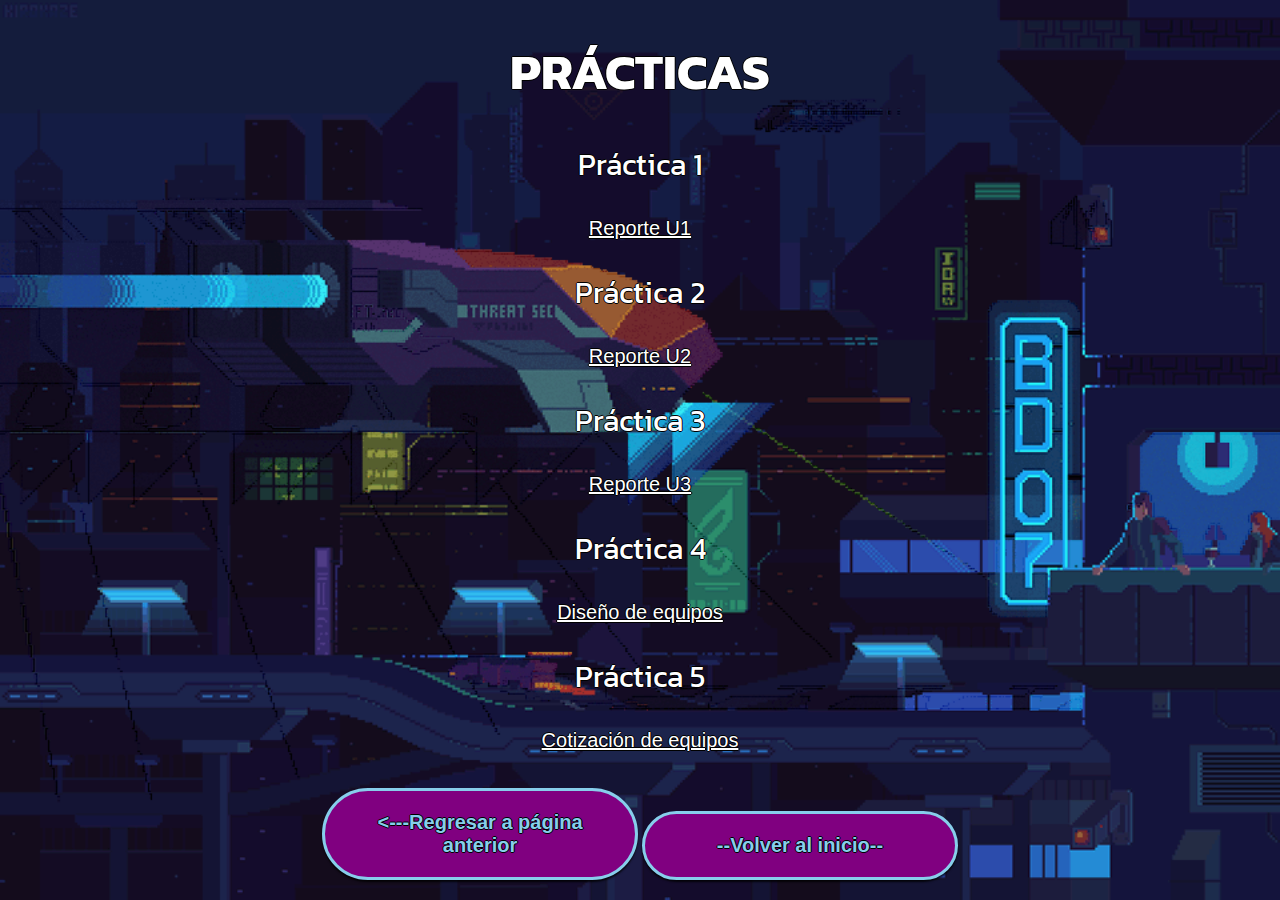
<file: HTML/practicas.html>
<!-- Esta es la página dedicada a las prácticas de todas las
	 unidades de la materia.
	 Autor: Juan Carlos Hurtado Vargas -->
<!DOCTYPE html>
	<html>
		<head>
			<title>Prácticas</title>
			<meta charset="UTF-8">
			<link rel="stylesheet" type="text/css" href="../CSS/style.css" media="screen"/>
			<link href="https://fonts.googleapis.com/css2?family=Kanit:wght@500&display=swap" rel="stylesheet">
		</head>
		<body class="fondoPrac">
			<h1 class="tituloPra">PRÁCTICAS</h1>
			<p class="practicas">Práctica 1</p>
			<a class="enlaces" href="../PRACT/Reporte U1.pdf">Reporte U1</a>
			<p class="practicas">Práctica 2</p>
			<a class="enlaces" href="../PRACT/Reporte U2.pdf">Reporte U2</a>
			<p class="practicas">Práctica 3</p>
			<a class="enlaces" href="../PRACT/Reporte U3.pdf">Reporte U3</a>
			<p class="practicas">Práctica 4</p>
			<a class="enlaces" href="../PRACT/Diseño de equipos.pdf">Diseño de equipos</a>
			<p class="practicas">Práctica 5</p>
			<a class="enlaces" href="../PRACT/Cotizacion de Equipos.pdf">Cotización de equipos</a><br><br><br>

			<button type="button" class="botonPra" onclick="pagU4()"><---Regresar a página anterior</button>
			<button type="button" class="botonPra" onclick="pagInicio()">--Volver al inicio--</button>

			<script src="../JS/script.js"></script>
		</body>
	</html>
</file>
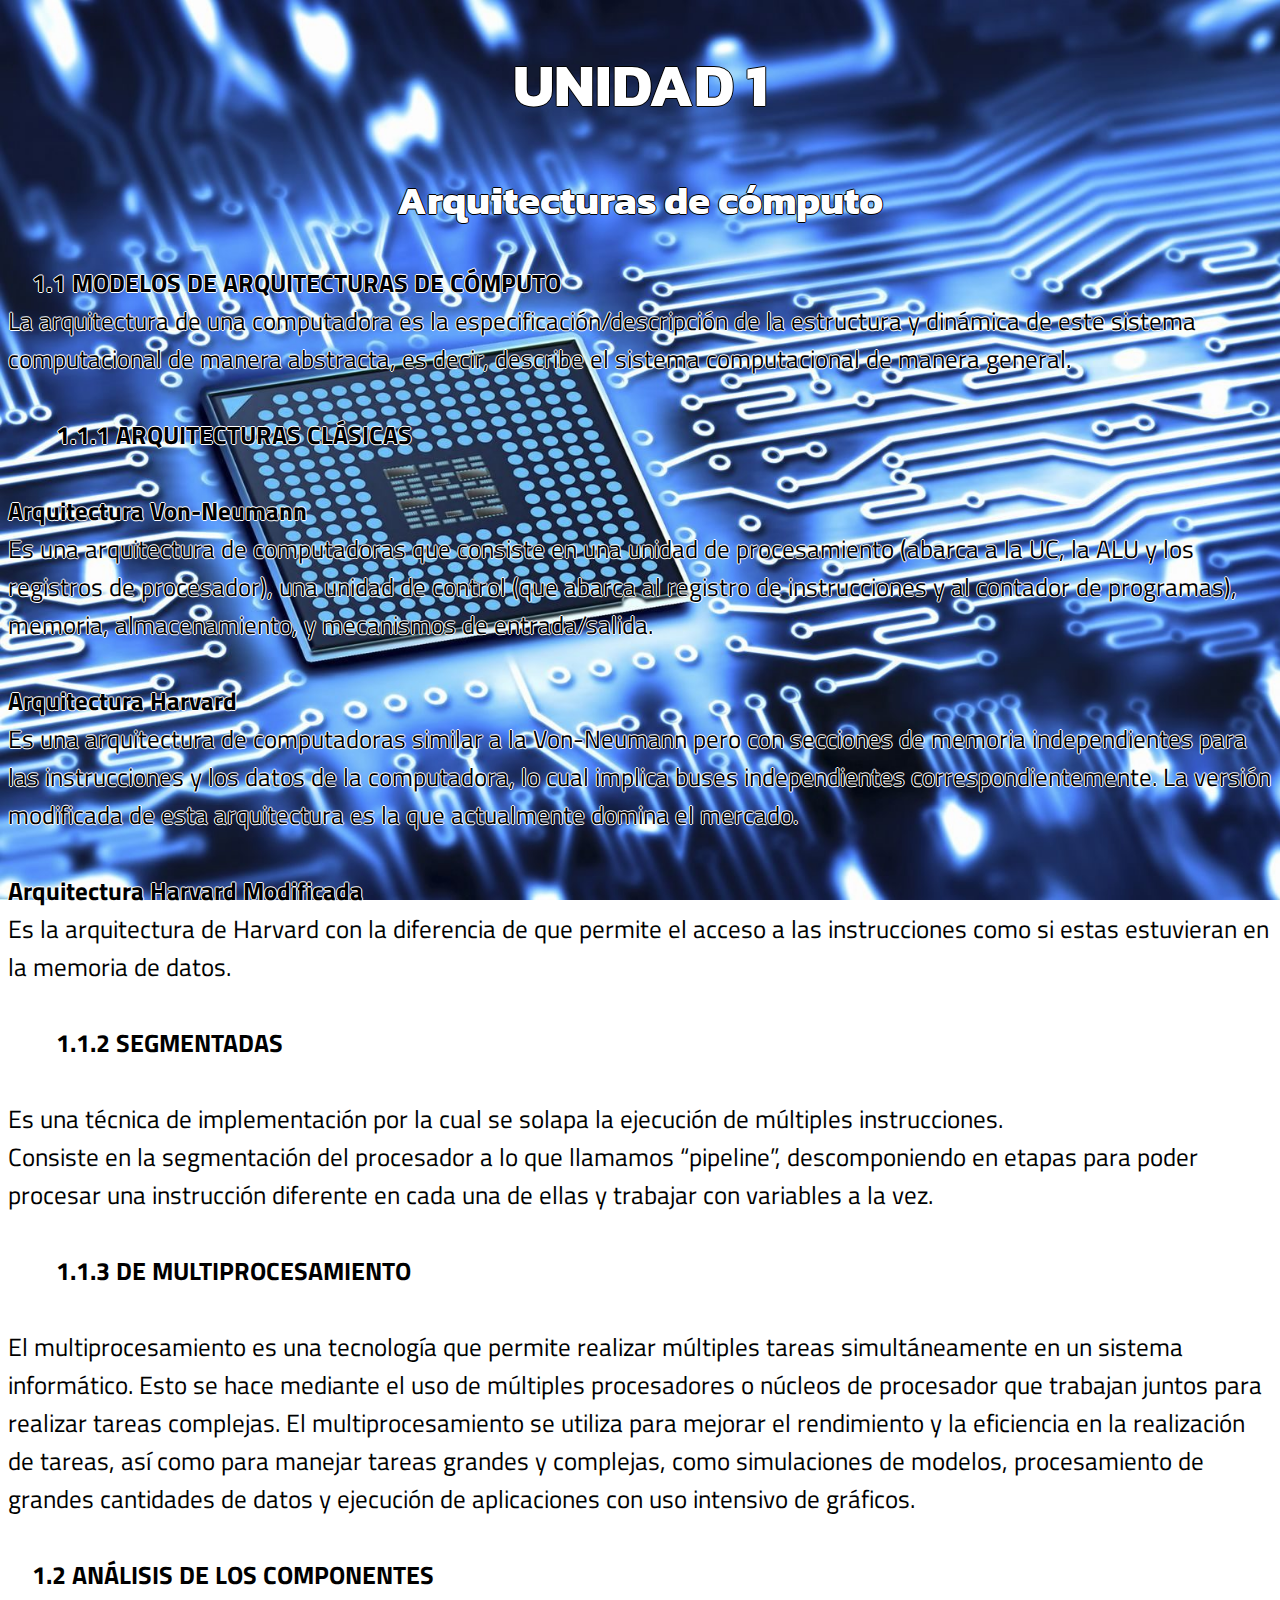
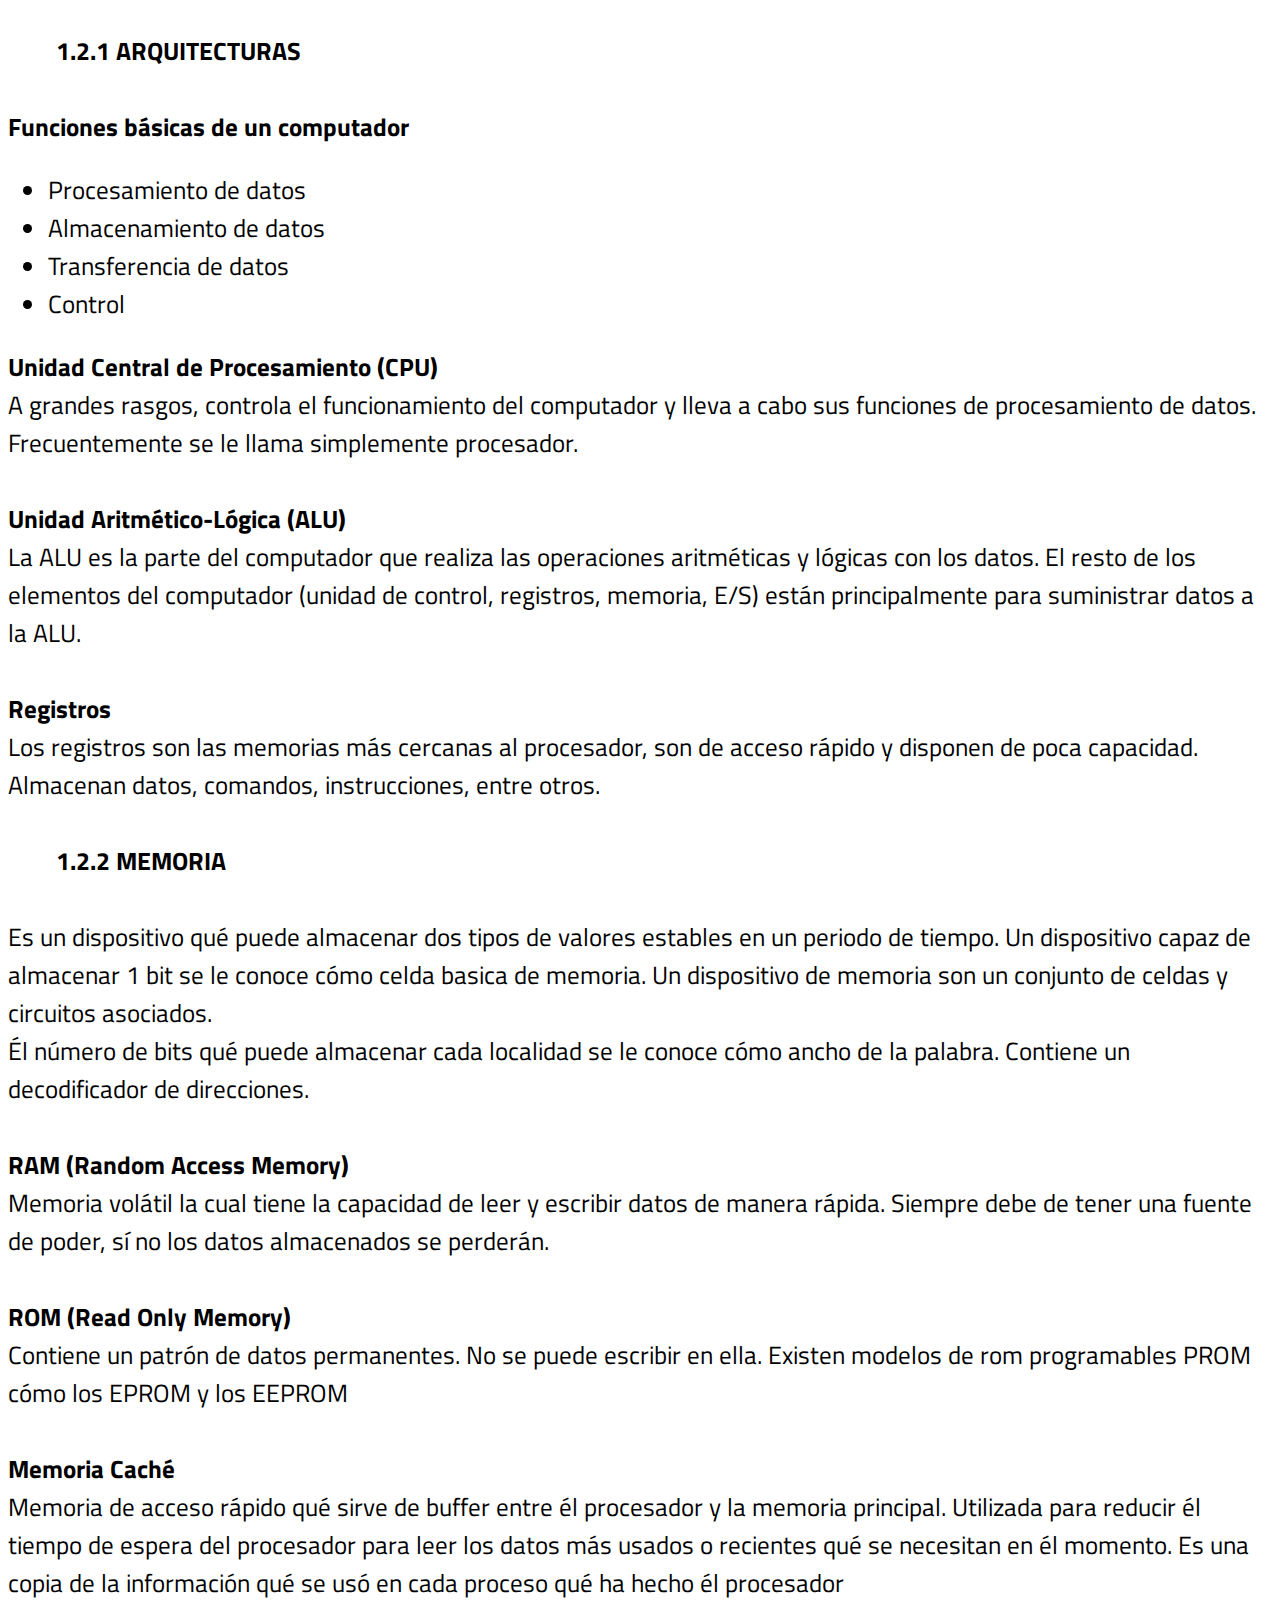
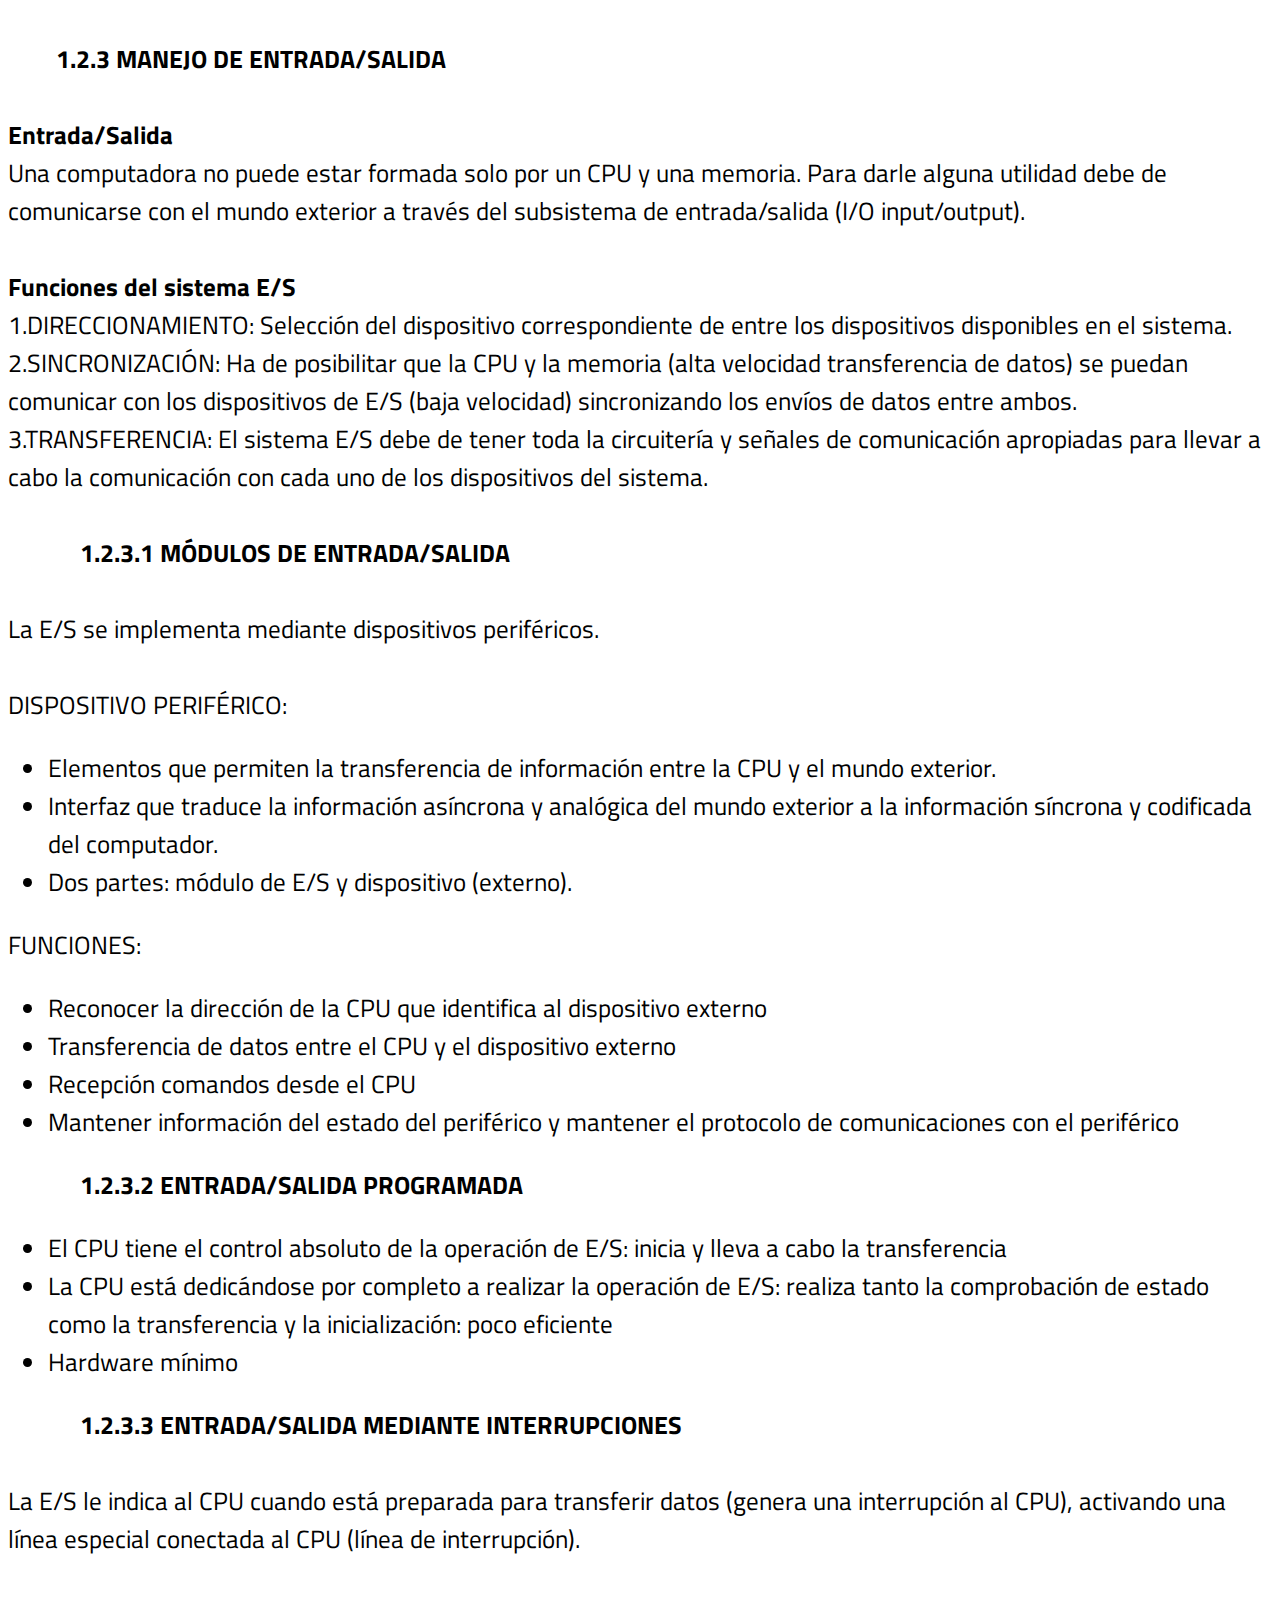
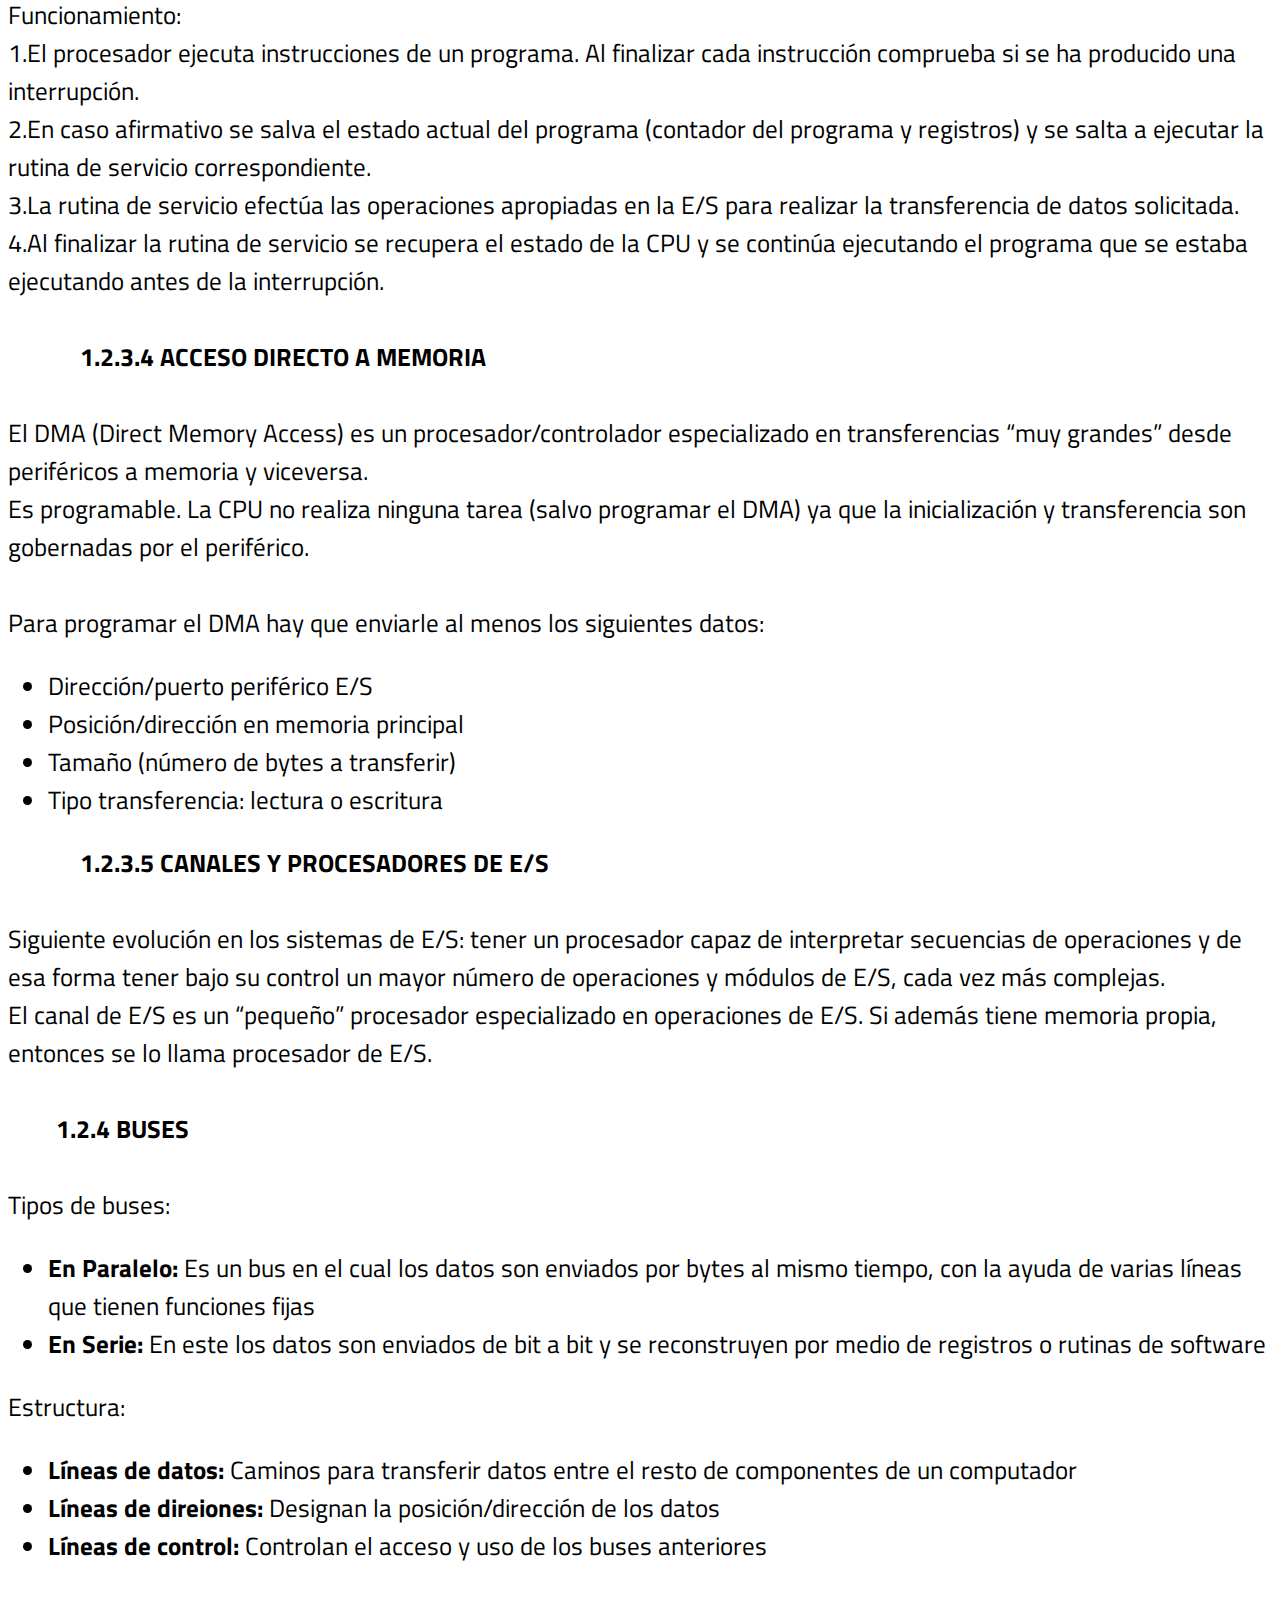
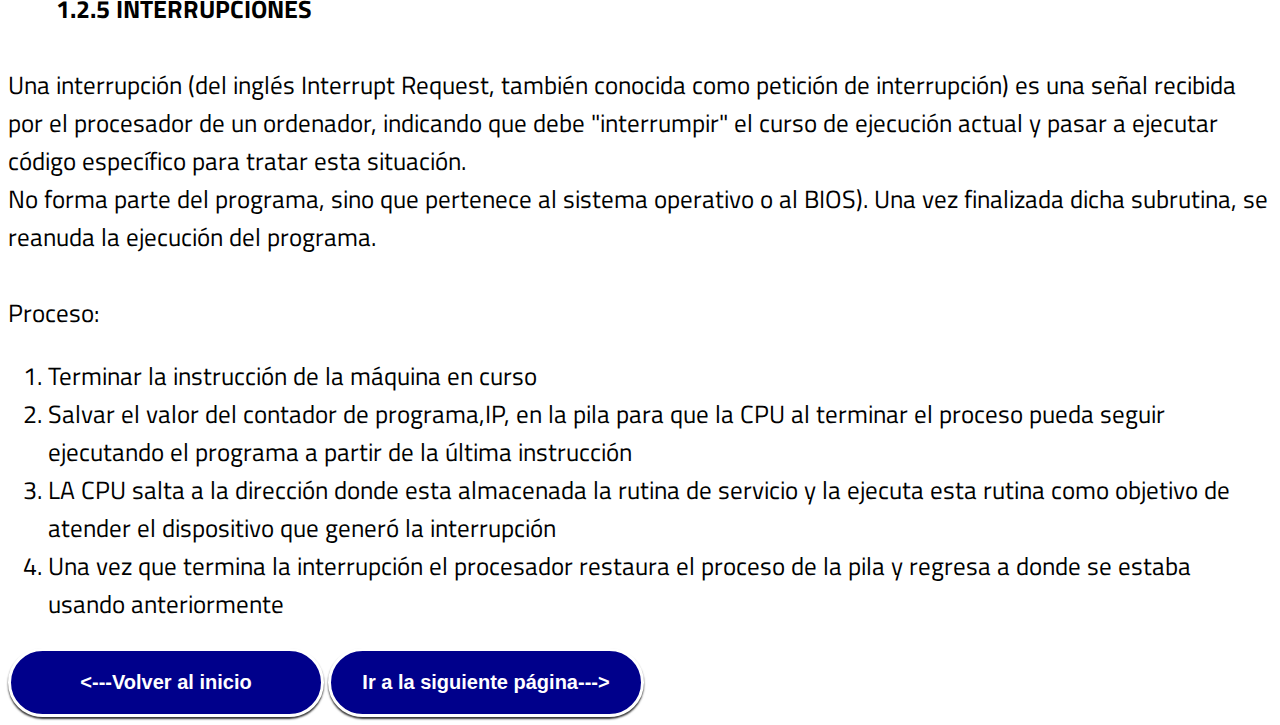
<file: HTML/unidad1.html>
<!-- Esta es la página dedicada a la unidad 1, en la cual
	 se encontrará toda la información con respecto a esta
	 unidad.
	 Autor: Juan Carlos Hurtado Vargas -->
<!DOCTYPE html>
	<html>
		<head>
			<title>Unidad 1</title>
			<meta charset="UTF-8">
			<link rel="stylesheet" type="text/css" href="../CSS/style.css" media="screen"/>
			<link href="https://fonts.googleapis.com/css2?family=Kanit:wght@500&display=swap" rel="stylesheet">
			<link href="https://fonts.googleapis.com/css2?family=Titillium+Web:wght@700&display=swap" rel="stylesheet">
		</head>
		<body class="fondoU1">
			<h1 class="tituloU1">UNIDAD 1</h1>
			<h2 class="subtituloU1">Arquitecturas de cómputo</h2>
			<p class="textoU1">
				<b>&nbsp;&nbsp;&nbsp;&nbsp;1.1 MODELOS DE ARQUITECTURAS DE CÓMPUTO</b><br>
				La arquitectura de una computadora es la especificación/descripción de la estructura y dinámica de este sistema computacional de manera abstracta, es decir, describe el sistema computacional de manera general.<br><br>
				<b>&nbsp;&nbsp;&nbsp;&nbsp;&nbsp;&nbsp;&nbsp;&nbsp;1.1.1 ARQUITECTURAS CLÁSICAS</b><br><br>
				<b>Arquitectura Von-Neumann</b><br>
				Es una arquitectura de computadoras que consiste en una unidad de procesamiento (abarca a la UC, la ALU y los registros de procesador), una unidad de control (que abarca al registro de instrucciones y al contador de programas), memoria, almacenamiento, y mecanismos de entrada/salida.<br><br>
				<b>Arquitectura Harvard</b><br>
				Es una arquitectura de computadoras similar a la Von-Neumann pero con secciones de memoria independientes para las instrucciones y los datos de la computadora, lo cual implica buses independientes correspondientemente. La versión modificada de esta arquitectura es la que actualmente domina el mercado.<br><br>
				<b>Arquitectura Harvard Modificada</b><br>
				Es la arquitectura de Harvard con la diferencia de que permite el acceso a las instrucciones como si estas estuvieran en la memoria de datos.<br><br>
				<b>&nbsp;&nbsp;&nbsp;&nbsp;&nbsp;&nbsp;&nbsp;&nbsp;1.1.2 SEGMENTADAS</b><br><br>
				Es una técnica de implementación por la cual se solapa la ejecución de múltiples instrucciones.<br>
				Consiste en la segmentación del procesador a lo que llamamos “pipeline”, descomponiendo en etapas para poder procesar una instrucción diferente en cada una de ellas y trabajar con variables a la vez.<br><br>
				<b>&nbsp;&nbsp;&nbsp;&nbsp;&nbsp;&nbsp;&nbsp;&nbsp;1.1.3 DE MULTIPROCESAMIENTO</b><br><br>
				El multiprocesamiento es una tecnología que permite realizar múltiples tareas simultáneamente en un sistema informático. Esto se hace mediante el uso de múltiples procesadores o núcleos de procesador que trabajan juntos para realizar tareas complejas. El multiprocesamiento se utiliza para mejorar el rendimiento y la eficiencia en la realización de tareas, así como para manejar tareas grandes y complejas, como simulaciones de modelos, procesamiento de grandes cantidades de datos y ejecución de aplicaciones con uso intensivo de gráficos.<br><br>
				<b>&nbsp;&nbsp;&nbsp;&nbsp;1.2 ANÁLISIS DE LOS COMPONENTES</b><br><br>
				<b>&nbsp;&nbsp;&nbsp;&nbsp;&nbsp;&nbsp;&nbsp;&nbsp;1.2.1 ARQUITECTURAS</b><br><br>
				<b>Funciones básicas de un computador</b>
			</p>
			<ul class="listaDes">
				<li>Procesamiento de datos</li>
				<li>Almacenamiento de datos</li>
				<li>Transferencia de datos</li>
				<li>Control</li>
			</ul>
			<p class="textoU1">
				<b>Unidad Central de Procesamiento (CPU)</b><br>A grandes rasgos, controla el funcionamiento del computador y lleva a cabo sus funciones de procesamiento de datos. Frecuentemente se le llama simplemente procesador.<br><br> 
				<b>Unidad Aritmético-Lógica (ALU)</b><br>La ALU es la parte del computador que realiza las operaciones aritméticas y lógicas con los datos. El resto de los elementos del computador (unidad de control, registros, memoria, E/S) están principalmente para suministrar datos a la ALU.<br><br>
				<b>Registros</b><br>Los registros son las memorias más cercanas al procesador, son de acceso rápido y disponen de poca capacidad. Almacenan datos, comandos, instrucciones, entre otros.<br><br>
				<b>&nbsp;&nbsp;&nbsp;&nbsp;&nbsp;&nbsp;&nbsp;&nbsp;1.2.2 MEMORIA</b><br><br>
				Es un dispositivo qué puede almacenar dos tipos de valores estables en un periodo de tiempo. Un dispositivo capaz de almacenar 1 bit se le conoce cómo celda basica de memoria. Un dispositivo de memoria son un conjunto de celdas y circuitos asociados.<br>Él número de bits qué puede almacenar cada localidad se le conoce cómo ancho de la palabra. Contiene un  decodificador de direcciones.<br><br>
				<b>RAM (Random Access Memory)</b><br>Memoria volátil la cual tiene la capacidad de leer y escribir datos de manera rápida. Siempre debe de tener una fuente de poder, sí no los datos almacenados se perderán.<br><br>
				<b>ROM (Read Only Memory)</b><br>Contiene un patrón de datos permanentes. No se puede escribir en ella. Existen modelos de rom programables PROM cómo los EPROM y los EEPROM<br><br>
				<b>Memoria Caché</b><br>Memoria de acceso rápido qué sirve de buffer entre él procesador y la memoria principal. Utilizada para reducir él tiempo de espera del procesador para leer los datos más usados o recientes qué se necesitan en él momento. Es una copia de la información qué se usó en cada proceso qué ha hecho él procesador<br><br>
				<b>&nbsp;&nbsp;&nbsp;&nbsp;&nbsp;&nbsp;&nbsp;&nbsp;1.2.3 MANEJO DE ENTRADA/SALIDA</b><br><br>
				<b>Entrada/Salida</b><br>
				Una computadora no puede estar formada solo por un CPU y una memoria. Para  darle  alguna  utilidad  debe  de  comunicarse  con  el  mundo  exterior  a  través  del subsistema de entrada/salida (I/O input/output).<br><br>
				<b>Funciones del sistema E/S</b><br>
				1.DIRECCIONAMIENTO: Selección del dispositivo correspondiente de entre los dispositivos disponibles en el sistema.<br> 
				2.SINCRONIZACIÓN: Ha de posibilitar que la CPU y la memoria (alta velocidad transferencia de datos) se puedan comunicar con los dispositivos de E/S (baja velocidad) sincronizando los envíos de datos entre ambos.<br> 
				3.TRANSFERENCIA: El sistema E/S debe de tener toda la circuitería y señales de comunicación apropiadas para llevar a cabo la comunicación con cada uno de los dispositivos del sistema.<br><br>
				<b>&nbsp;&nbsp;&nbsp;&nbsp;&nbsp;&nbsp;&nbsp;&nbsp;&nbsp;&nbsp;&nbsp;&nbsp;1.2.3.1 MÓDULOS DE ENTRADA/SALIDA</b><br><br>
				La E/S se implementa mediante dispositivos periféricos.<br><br>
				DISPOSITIVO PERIFÉRICO:
			</p>
			<ul class="listaDes">
				<li>Elementos que permiten la transferencia de información entre la CPU y el mundo exterior.</li> 
				<li>Interfaz que traduce la información asíncrona y analógica del mundo exterior a la información síncrona y codificada del computador.</li> 
				<li>Dos partes: módulo de E/S y dispositivo (externo).</li>
			</ul>
			<p class="textoU1">FUNCIONES:</p>
			<ul class="listaDes">
				<li>Reconocer la dirección de la CPU que identifica al dispositivo externo</li>
				<li>Transferencia de datos entre el CPU y el dispositivo externo</li>
				<li>Recepción comandos desde el CPU</li>
				<li>Mantener información del estado del periférico y mantener el protocolo de comunicaciones con el periférico</li>
			</ul>
			<p class="textoU1"><b>&nbsp;&nbsp;&nbsp;&nbsp;&nbsp;&nbsp;&nbsp;&nbsp;&nbsp;&nbsp;&nbsp;&nbsp;1.2.3.2 ENTRADA/SALIDA PROGRAMADA</b></p>
			<ul class="listaDes">
				<li>El CPU tiene el control absoluto de la operación de E/S: inicia y lleva a cabo la transferencia</li>
				<li>La CPU está dedicándose por completo a realizar la operación de E/S: realiza tanto la comprobación de estado como la transferencia y la inicialización: poco eficiente</li>
				<li>Hardware mínimo</li>
			</ul>
			<p class="textoU1">
				<b>&nbsp;&nbsp;&nbsp;&nbsp;&nbsp;&nbsp;&nbsp;&nbsp;&nbsp;&nbsp;&nbsp;&nbsp;1.2.3.3 ENTRADA/SALIDA MEDIANTE INTERRUPCIONES</b><br><br>
				La E/S le indica al CPU cuando está preparada para transferir datos (genera una interrupción al CPU), activando una línea especial conectada al CPU (línea de interrupción).<br><br>
				Funcionamiento:<br>
				1.El procesador ejecuta instrucciones de un programa. Al finalizar cada instrucción comprueba si se ha producido una interrupción.<br>
 				2.En caso afirmativo se salva el estado actual del programa (contador del programa y registros) y se salta a ejecutar la rutina de servicio correspondiente.<br> 
				3.La rutina de servicio efectúa las operaciones apropiadas en la E/S para realizar la transferencia de datos solicitada.<br>
 				4.Al finalizar la rutina de servicio se recupera el estado de la CPU y se continúa ejecutando el programa que se estaba ejecutando antes de la interrupción.<br><br>
 				<b>&nbsp;&nbsp;&nbsp;&nbsp;&nbsp;&nbsp;&nbsp;&nbsp;&nbsp;&nbsp;&nbsp;&nbsp;1.2.3.4 ACCESO DIRECTO A MEMORIA</b><br><br>
 				El DMA (Direct Memory Access) es un procesador/controlador especializado en transferencias “muy grandes” desde periféricos a memoria y viceversa.<br> 
				Es programable. La CPU no realiza ninguna tarea (salvo programar el DMA) ya que la inicialización y transferencia son gobernadas por el periférico.<br><br>
				Para programar el DMA hay que enviarle al menos los siguientes datos:
			</p>
			<ul class="listaDes">
				<li>Dirección/puerto periférico E/S</li>
				<li>Posición/dirección en memoria principal</li>
				<li>Tamaño (número de bytes a transferir)</li>
				<li>Tipo transferencia: lectura o escritura</li>
			</ul>
			<p class="textoU1">
				<b>&nbsp;&nbsp;&nbsp;&nbsp;&nbsp;&nbsp;&nbsp;&nbsp;&nbsp;&nbsp;&nbsp;&nbsp;1.2.3.5 CANALES Y PROCESADORES DE E/S</b><br><br>
				Siguiente evolución en los sistemas de E/S: tener un procesador capaz de interpretar secuencias de operaciones y de esa forma tener bajo su control un mayor número de operaciones y módulos de E/S, cada vez más complejas.<br> 
				El canal de E/S es un “pequeño” procesador especializado en operaciones de E/S. Si además tiene memoria propia, entonces se lo llama procesador de E/S.<br><br>
				<b>&nbsp;&nbsp;&nbsp;&nbsp;&nbsp;&nbsp;&nbsp;&nbsp;1.2.4 BUSES</b><br><br>
				Tipos de buses:
			</p>
			<ul class="listaDes">
				<li><b>En Paralelo: </b>Es un bus en el cual los datos son enviados por bytes  al mismo tiempo, con la ayuda de varias líneas que tienen funciones fijas</li>
				<li><b>En Serie: </b>En este  los datos son enviados de bit a bit y se reconstruyen por medio de registros o rutinas de software</li>
			</ul>
			<p class="textoU1">Estructura:</p>
			<ul class="listaDes">
				<li><b>Líneas de datos: </b>Caminos para transferir datos entre el resto de componentes de un computador</li>
				<li><b>Líneas de direiones: </b>Designan la posición/dirección de los datos</li>
				<li><b>Líneas de control: </b>Controlan el acceso y uso de los buses anteriores</li>
			</ul>
			<p class="textoU1">
				<b>&nbsp;&nbsp;&nbsp;&nbsp;&nbsp;&nbsp;&nbsp;&nbsp;1.2.5 INTERRUPCIONES</b><br><br>
				Una interrupción (del inglés Interrupt Request, también conocida como petición de interrupción) es una señal recibida por el procesador de un ordenador, indicando que debe "interrumpir" el curso de ejecución actual y pasar a ejecutar código específico para tratar esta situación.<br>No  forma parte del programa, sino que pertenece al sistema operativo o al BIOS). Una vez finalizada dicha subrutina, se reanuda la ejecución del programa.<br><br>
				Proceso:
			</p>
			<ol class="listaOrd">
				<li>Terminar la instrucción de la máquina en curso</li>
				<li>Salvar el valor del contador de programa,IP, en la pila para que la CPU al terminar el proceso pueda seguir ejecutando el programa a partir de la última instrucción</li>
				<li>LA CPU  salta a la dirección donde esta almacenada la rutina de servicio y la ejecuta  esta rutina como objetivo de atender el dispositivo que generó la interrupción</li>
				<li>Una vez que termina la interrupción el procesador restaura el proceso de la pila y regresa a donde se estaba usando anteriormente</li>
			</ol>
			<button type="button" class="botonU1" onclick="pagInicio()"><---Volver al inicio</button>
			<button type="button" class="botonU1" onclick="pagU2()">Ir a la siguiente página---></button>

			<script src="../JS/script.js"></script>
		</body>
	</html>
</file>
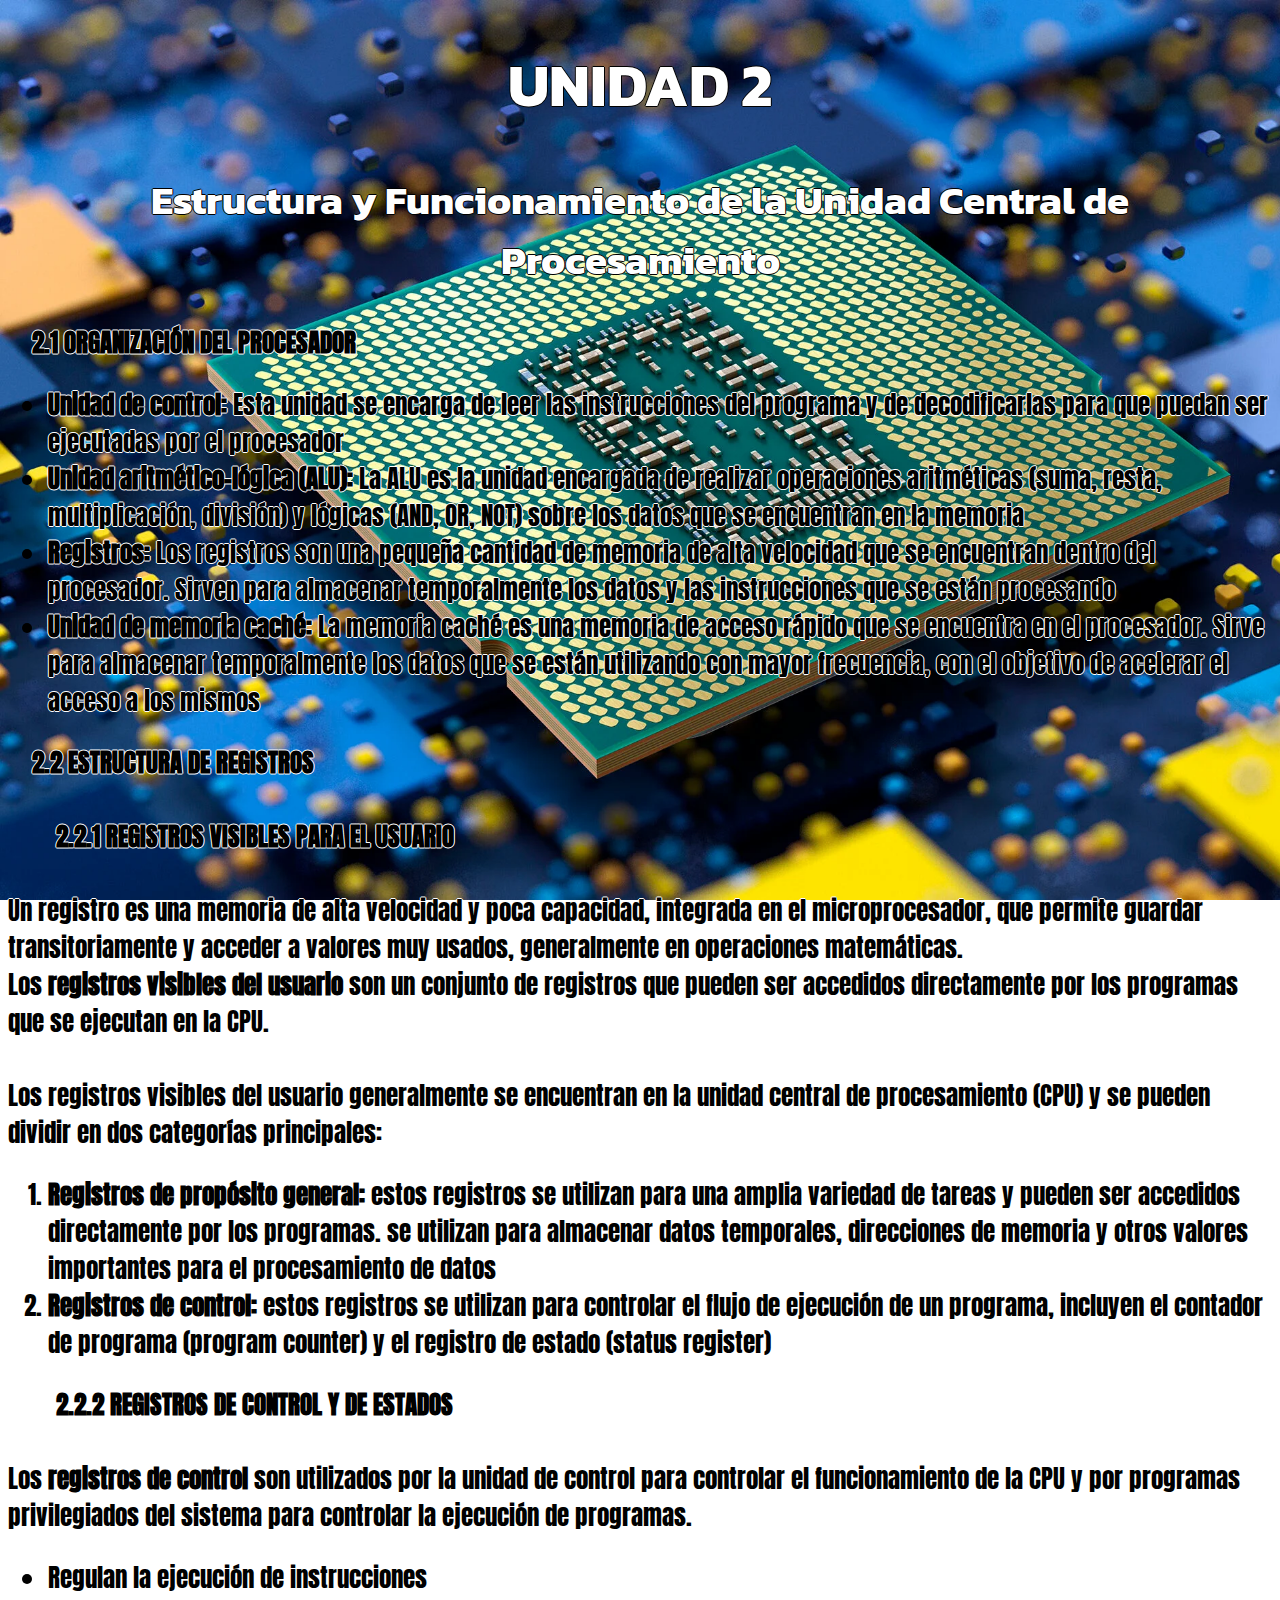
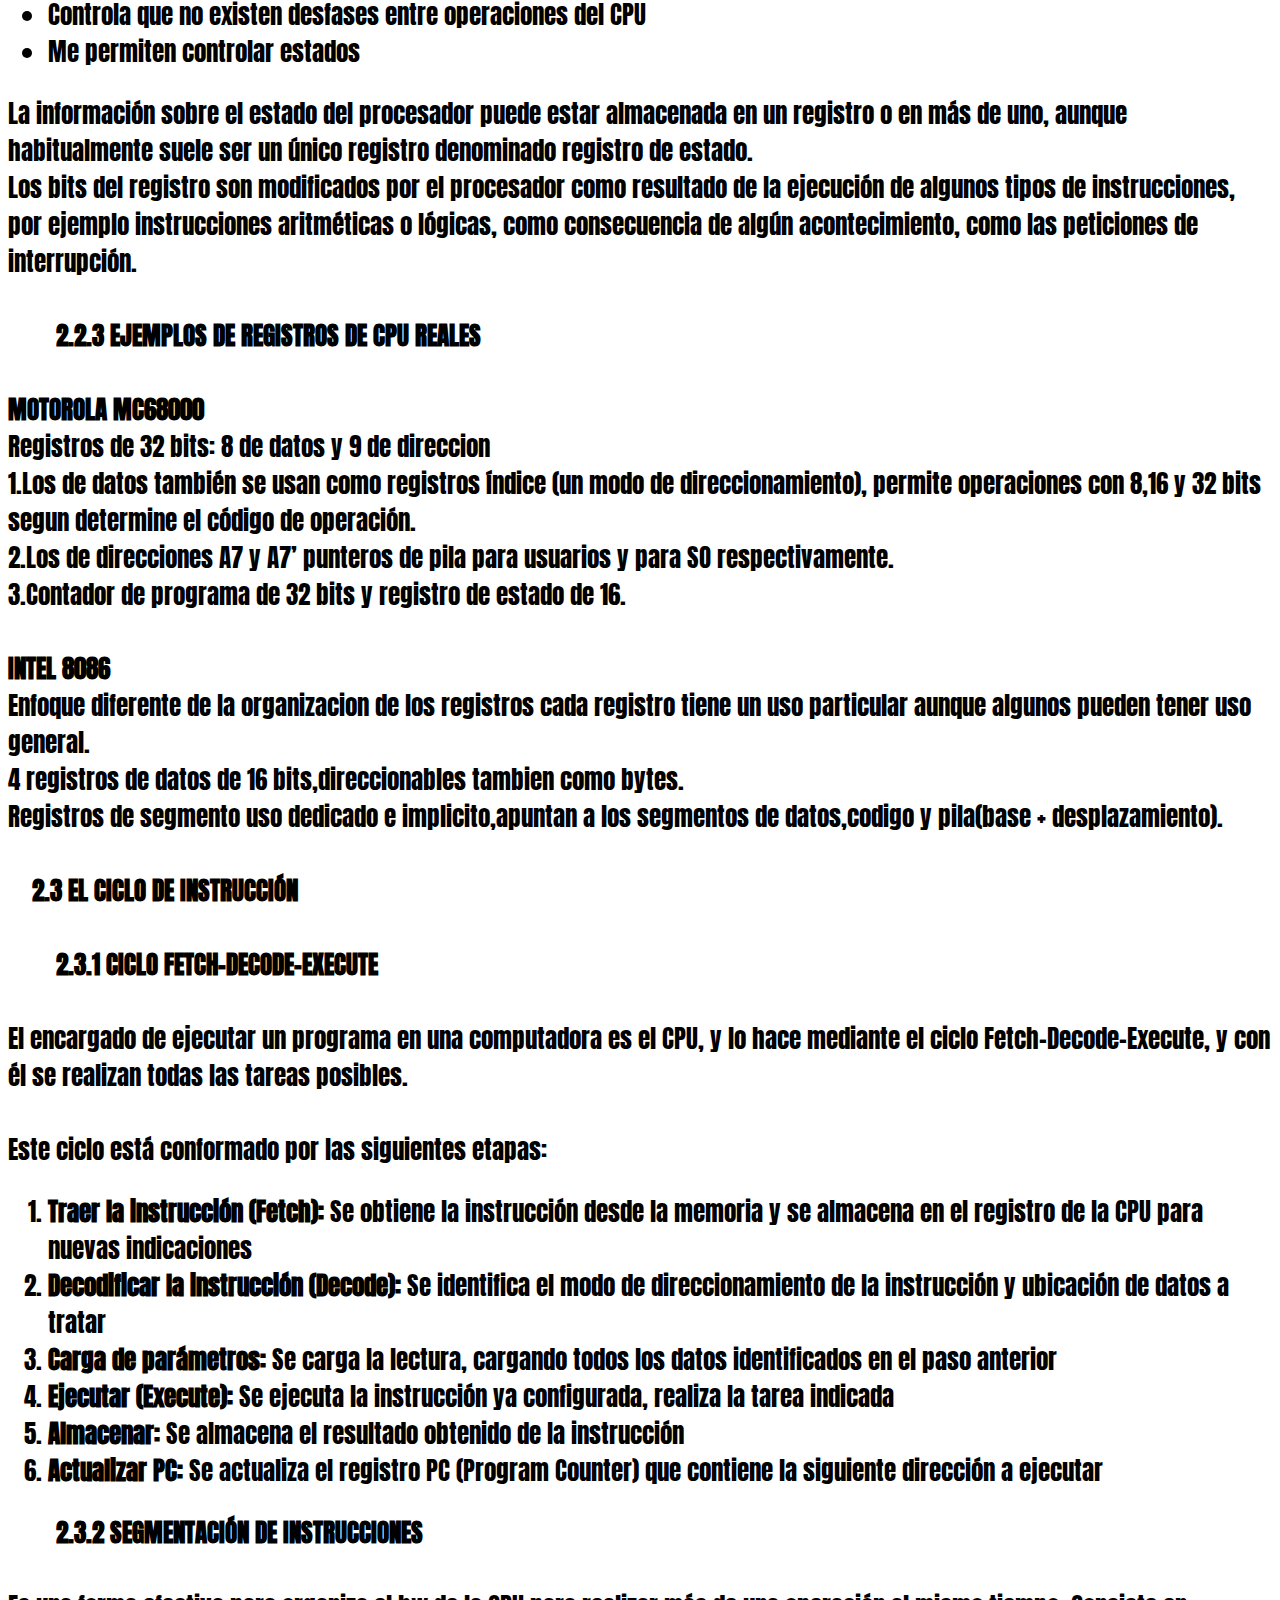
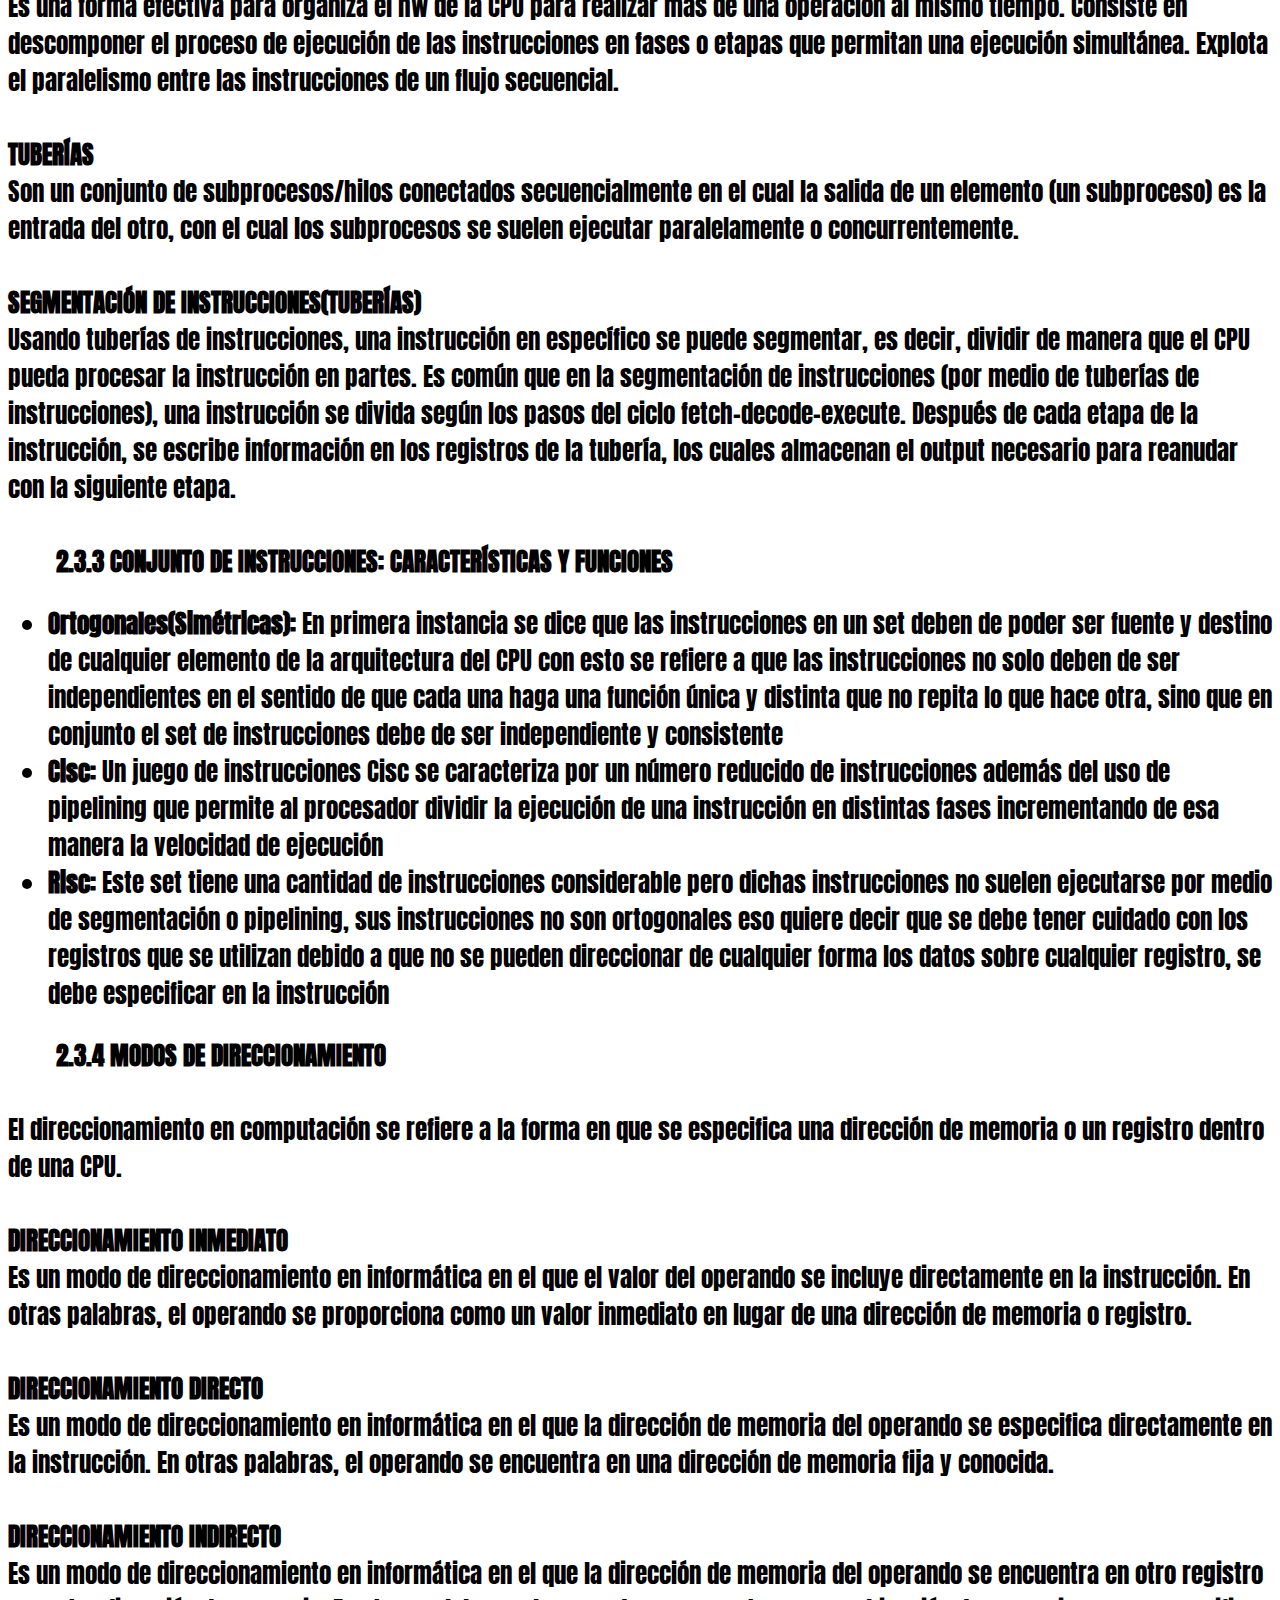
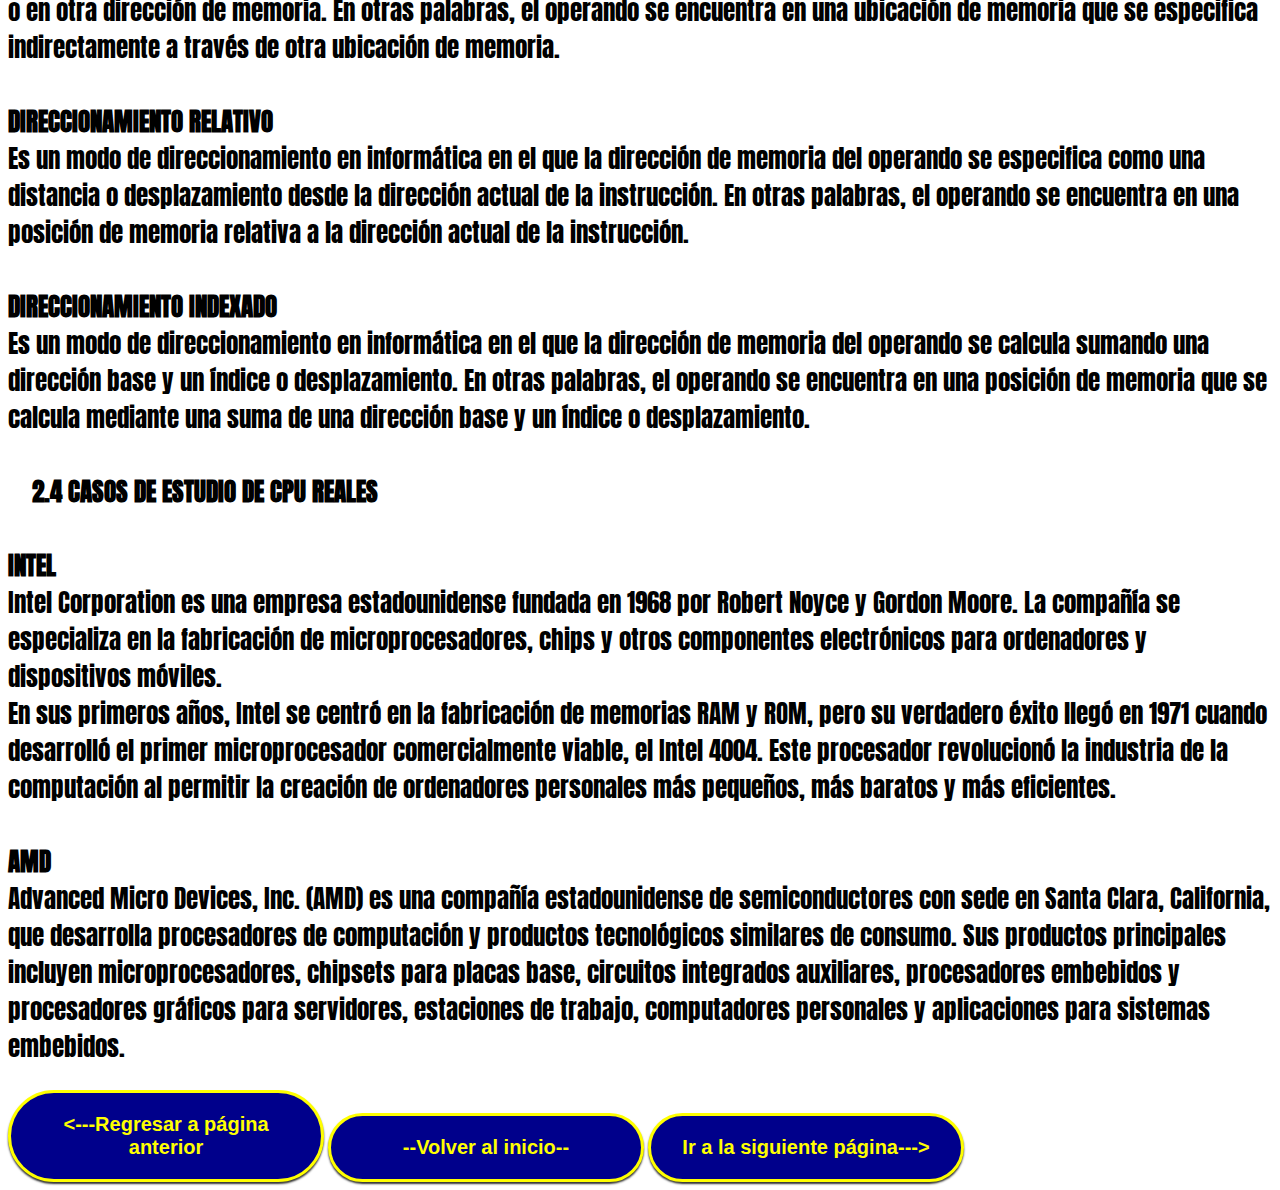
<file: HTML/unidad2.html>
<!-- Esta es la página dedicada a la unidad 2, en la cual
	 se encontrará toda la información con respecto a esta
	 unidad.
	 Autor: Juan Carlos Hurtado Vargas -->
<!DOCTYPE html>
	<html>
		<head>
			<title>Unidad 2</title>
			<meta charset="UTF-8">
			<link rel="stylesheet" type="text/css" href="../CSS/style.css" media="screen"/>
			<link href="https://fonts.googleapis.com/css2?family=Kanit:wght@500&display=swap" rel="stylesheet">
			<link href="https://fonts.googleapis.com/css2?family=Anton&display=swap" rel="stylesheet">
		</head>
		<body class="fondoU2">
			<h1 class="tituloU2">UNIDAD 2</h1>
			<h2 class="subtituloU2">Estructura y Funcionamiento de la Unidad Central de Procesamiento</h2>
			<p class="textoU2"><b>&nbsp;&nbsp;&nbsp;&nbsp;2.1 ORGANIZACIÓN DEL PROCESADOR</b><br></p>
			<ul class="listaDes2">
				<li><b>Unidad de control:</b> Esta unidad se encarga de leer las instrucciones del programa y de decodificarlas para que puedan ser ejecutadas por el procesador</li>
				<li><b>Unidad aritmético-lógica (ALU):</b> La ALU es la unidad encargada de realizar operaciones aritméticas (suma, resta, multiplicación, división) y lógicas (AND, OR, NOT) sobre los datos que se encuentran en la memoria</li>
				<li><b>Registros:</b> Los registros son una pequeña cantidad de memoria de alta velocidad que se encuentran dentro del procesador. Sirven para almacenar temporalmente los datos y las instrucciones que se están procesando</li>
				<li><b>Unidad de memoria caché:</b> La memoria caché es una memoria de acceso rápido que se encuentra en el procesador. Sirve para almacenar temporalmente los datos que se están utilizando con mayor frecuencia, con el objetivo de acelerar el acceso a los mismos</li>
			</ul>
			<p class="textoU2">
				<b>&nbsp;&nbsp;&nbsp;&nbsp;2.2 ESTRUCTURA DE REGISTROS</b><br><br>
				<b>&nbsp;&nbsp;&nbsp;&nbsp;&nbsp;&nbsp;&nbsp;&nbsp;2.2.1 REGISTROS VISIBLES PARA EL USUARIO</b><br><br>
				Un registro es una memoria de alta velocidad y poca capacidad, integrada en el microprocesador, que permite guardar transitoriamente y acceder a valores muy usados, generalmente en operaciones matemáticas.<br>
				Los <b>registros visibles del usuario</b> son un conjunto de registros que pueden ser accedidos directamente por los programas que se ejecutan en la CPU.<br><br>
				Los registros visibles del usuario generalmente se encuentran en la unidad central de procesamiento (CPU) y se pueden dividir en dos categorías principales:
			</p>
			<ol class="listaOrd2">
				<li><b>Registros de propósito general:</b> estos registros se utilizan para una amplia variedad de tareas y pueden ser accedidos directamente por los programas. se utilizan para almacenar datos temporales, direcciones de memoria y otros valores importantes para el procesamiento de datos</li>
				<li><b>Registros de control:</b> estos registros se utilizan para controlar el flujo de ejecución de un programa, incluyen el contador de programa (program counter) y el registro de estado (status register)</li>
			</ol>
			<p class="textoU2">
				<b>&nbsp;&nbsp;&nbsp;&nbsp;&nbsp;&nbsp;&nbsp;&nbsp;2.2.2 REGISTROS DE CONTROL Y DE ESTADOS</b><br><br>
				Los <b>registros de control</b> son utilizados por la unidad de control para controlar el funcionamiento de la CPU y por programas privilegiados del sistema para controlar la ejecución de programas.
			</p>
			<ul class="listaDes2">
				<li>Regulan la ejecución de instrucciones</li>
				<li>Controla que no existen desfases entre operaciones del CPU</li>
				<li>Me permiten controlar estados</li>
			</ul>
			<p class="textoU2">
				La información sobre el estado del procesador puede estar almacenada en un registro o en más de uno, aunque habitualmente suele ser un único registro denominado registro de estado.<br>Los bits del registro son modificados por el procesador como resultado de la ejecución de algunos tipos de instrucciones, por ejemplo instrucciones aritméticas o lógicas, como consecuencia de algún acontecimiento, como las peticiones de interrupción.<br><br>
				<b>&nbsp;&nbsp;&nbsp;&nbsp;&nbsp;&nbsp;&nbsp;&nbsp;2.2.3 EJEMPLOS DE REGISTROS DE CPU REALES</b><br><br>
				<b>MOTOROLA MC68000</b><br>
				Registros de 32 bits: 8 de datos y 9 de direccion<br>
				1.Los de datos también se usan como registros índice (un modo de direccionamiento), permite operaciones con 8,16 y 32 bits segun determine el código de operación.<br>
				2.Los de direcciones A7 y A7’ punteros de pila para usuarios y para SO respectivamente.<br>
				3.Contador de programa de 32 bits y registro de estado de 16.<br><br>
				<b>INTEL 8086</b><br>
				Enfoque diferente de la organizacion de los registros cada registro tiene un uso particular aunque algunos pueden tener uso general.<br>
				4 registros de datos de 16 bits,direccionables tambien como bytes.<br>
				Registros de segmento uso dedicado e implicito,apuntan a los segmentos de datos,codigo y pila(base + desplazamiento).<br><br>
				<b>&nbsp;&nbsp;&nbsp;&nbsp;2.3 EL CICLO DE INSTRUCCIÓN</b><br><br>
				<b>&nbsp;&nbsp;&nbsp;&nbsp;&nbsp;&nbsp;&nbsp;&nbsp;2.3.1 CICLO FETCH-DECODE-EXECUTE</b><br><br>
				El encargado de ejecutar un programa en una computadora es el CPU, y lo hace mediante el ciclo Fetch-Decode-Execute, y con él se realizan todas las tareas posibles.<br><br>
				Este ciclo está conformado por las siguientes etapas:
			</p>
			<ol class="listaOrd2">
				<li><b>Traer la instrucción (Fetch):</b> Se obtiene la instrucción desde la memoria y se almacena en el registro de la CPU para nuevas indicaciones</li>
				<li><b>Decodificar la instrucción (Decode):</b> Se identifica el modo de direccionamiento de la instrucción y ubicación de datos a tratar</li>
				<li><b>Carga de parámetros:</b> Se carga la lectura, cargando todos los datos identificados en el paso anterior</li>
				<li><b>Ejecutar (Execute):</b> Se ejecuta la instrucción ya configurada, realiza la tarea indicada</li>
				<li><b>Almacenar:</b> Se almacena el resultado obtenido de la instrucción</li>
				<li><b>Actualizar PC:</b> Se actualiza el registro PC (Program Counter) que contiene la siguiente dirección a ejecutar</li>
			</ol>
			<p class="textoU2">
				<b>&nbsp;&nbsp;&nbsp;&nbsp;&nbsp;&nbsp;&nbsp;&nbsp;2.3.2 SEGMENTACIÓN DE INSTRUCCIONES</b><br><br>
				Es una forma efectiva para organiza el hw de la CPU para realizar más de una operación al mismo tiempo. Consiste en descomponer el proceso de ejecución de las instrucciones en fases o etapas que permitan una ejecución simultánea. Explota el paralelismo entre las instrucciones de un flujo secuencial.<br><br>
				<b>TUBERÍAS</b><br>
				Son un conjunto de subprocesos/hilos conectados secuencialmente en el cual la salida de un elemento (un subproceso) es la entrada del otro, con el cual los subprocesos se suelen ejecutar paralelamente o concurrentemente.<br><br>
				<b>SEGMENTACIÓN DE INSTRUCCIONES(TUBERÍAS)</b><br>
				Usando tuberías de instrucciones, una instrucción en específico se puede segmentar, es decir, dividir de manera que el CPU pueda procesar la instrucción en partes. Es común que en la segmentación de instrucciones (por medio de tuberías de instrucciones), una instrucción se divida según los pasos del ciclo fetch-decode-execute. Después de cada etapa de la instrucción, se escribe información en los registros de la tubería, los cuales almacenan el output necesario para reanudar con la siguiente etapa.<br><br>
				<b>&nbsp;&nbsp;&nbsp;&nbsp;&nbsp;&nbsp;&nbsp;&nbsp;2.3.3 CONJUNTO DE INSTRUCCIONES: CARACTERÍSTICAS Y FUNCIONES</b>
			</p>
			<ul class="listaDes2">
				<li><b>Ortogonales(Simétricas):</b> En primera instancia se dice que las instrucciones en un set deben de poder ser fuente y destino de cualquier elemento de la arquitectura del CPU con esto se refiere a que las instrucciones no solo deben de ser independientes en el sentido de que cada una haga una función única y distinta que no repita lo que hace otra, sino que en conjunto el set de instrucciones debe de ser independiente y consistente</li>
				<li><b>Cisc:</b> Un juego de instrucciones Cisc se caracteriza por un número reducido de instrucciones además del uso de pipelining que permite al procesador dividir la ejecución de una instrucción en distintas fases incrementando de esa manera la velocidad de ejecución</li>
				<li><b>Risc:</b> Este set tiene una cantidad de instrucciones considerable pero dichas instrucciones no suelen ejecutarse por medio de segmentación o pipelining, sus instrucciones no son ortogonales eso quiere decir que se debe tener cuidado con los registros que se utilizan debido a que no se pueden direccionar de cualquier forma los datos sobre cualquier registro, se debe especificar en la instrucción</li>
			</ul>
			<p class="textoU2">
				<b>&nbsp;&nbsp;&nbsp;&nbsp;&nbsp;&nbsp;&nbsp;&nbsp;2.3.4 MODOS DE DIRECCIONAMIENTO</b><br><br>
				El direccionamiento en computación se refiere a la forma en que se especifica una dirección de memoria o un registro dentro de una CPU.<br><br>
				<b>DIRECCIONAMIENTO INMEDIATO</b><br>
				Es un modo de direccionamiento en informática en el que el valor del operando se incluye directamente en la instrucción. En otras palabras, el operando se proporciona como un valor inmediato en lugar de una dirección de memoria o registro.<br><br>
				<b>DIRECCIONAMIENTO DIRECTO</b><br>
				Es un modo de direccionamiento en informática en el que la dirección de memoria del operando se especifica directamente en la instrucción. En otras palabras, el operando se encuentra en una dirección de memoria fija y conocida.<br><br>
				<b>DIRECCIONAMIENTO INDIRECTO</b><br>
				Es un modo de direccionamiento en informática en el que la dirección de memoria del operando se encuentra en otro registro o en otra dirección de memoria. En otras palabras, el operando se encuentra en una ubicación de memoria que se especifica indirectamente a través de otra ubicación de memoria.<br><br>
				<b>DIRECCIONAMIENTO RELATIVO</b><br>
				Es un modo de direccionamiento en informática en el que la dirección de memoria del operando se especifica como una distancia o desplazamiento desde la dirección actual de la instrucción. En otras palabras, el operando se encuentra en una posición de memoria relativa a la dirección actual de la instrucción.<br><br>
				<b>DIRECCIONAMIENTO INDEXADO</b><br>
				Es un modo de direccionamiento en informática en el que la dirección de memoria del operando se calcula sumando una dirección base y un índice o desplazamiento. En otras palabras, el operando se encuentra en una posición de memoria que se calcula mediante una suma de una dirección base y un índice o desplazamiento.<br><br>
				<b>&nbsp;&nbsp;&nbsp;&nbsp;2.4 CASOS DE ESTUDIO DE CPU REALES</b><br><br>
				<b>INTEL</b><br>
				Intel Corporation es una empresa estadounidense fundada en 1968 por Robert Noyce y Gordon Moore. La compañía se especializa en la fabricación de microprocesadores, chips y otros componentes electrónicos para ordenadores y dispositivos móviles.<br>
				En sus primeros años, Intel se centró en la fabricación de memorias RAM y ROM, pero su verdadero éxito llegó en 1971 cuando desarrolló el primer microprocesador comercialmente viable, el Intel 4004. Este procesador revolucionó la industria de la computación al permitir la creación de ordenadores personales más pequeños, más baratos y más eficientes.<br><br>
				<b>AMD</b><br>
				Advanced Micro Devices, Inc. (AMD) es una compañía estadounidense de semiconductores con sede en Santa Clara, California, que desarrolla procesadores de computación y productos tecnológicos similares de consumo. Sus productos principales incluyen microprocesadores, chipsets para placas base, circuitos integrados auxiliares, procesadores embebidos y procesadores gráficos para servidores, estaciones de trabajo, computadores personales y aplicaciones para sistemas embebidos.
			</p>

				<button type="button" class="botonU2" onclick="pagU1()"><---Regresar a página anterior</button>
				<button type="button" class="botonU2" onclick="pagInicio()">--Volver al inicio--</button>
				<button type="button" class="botonU2" onclick="pagU3()">Ir a la siguiente página---></button>

			<script src="../JS/script.js"></script>
		</body>
	</html>
</file>
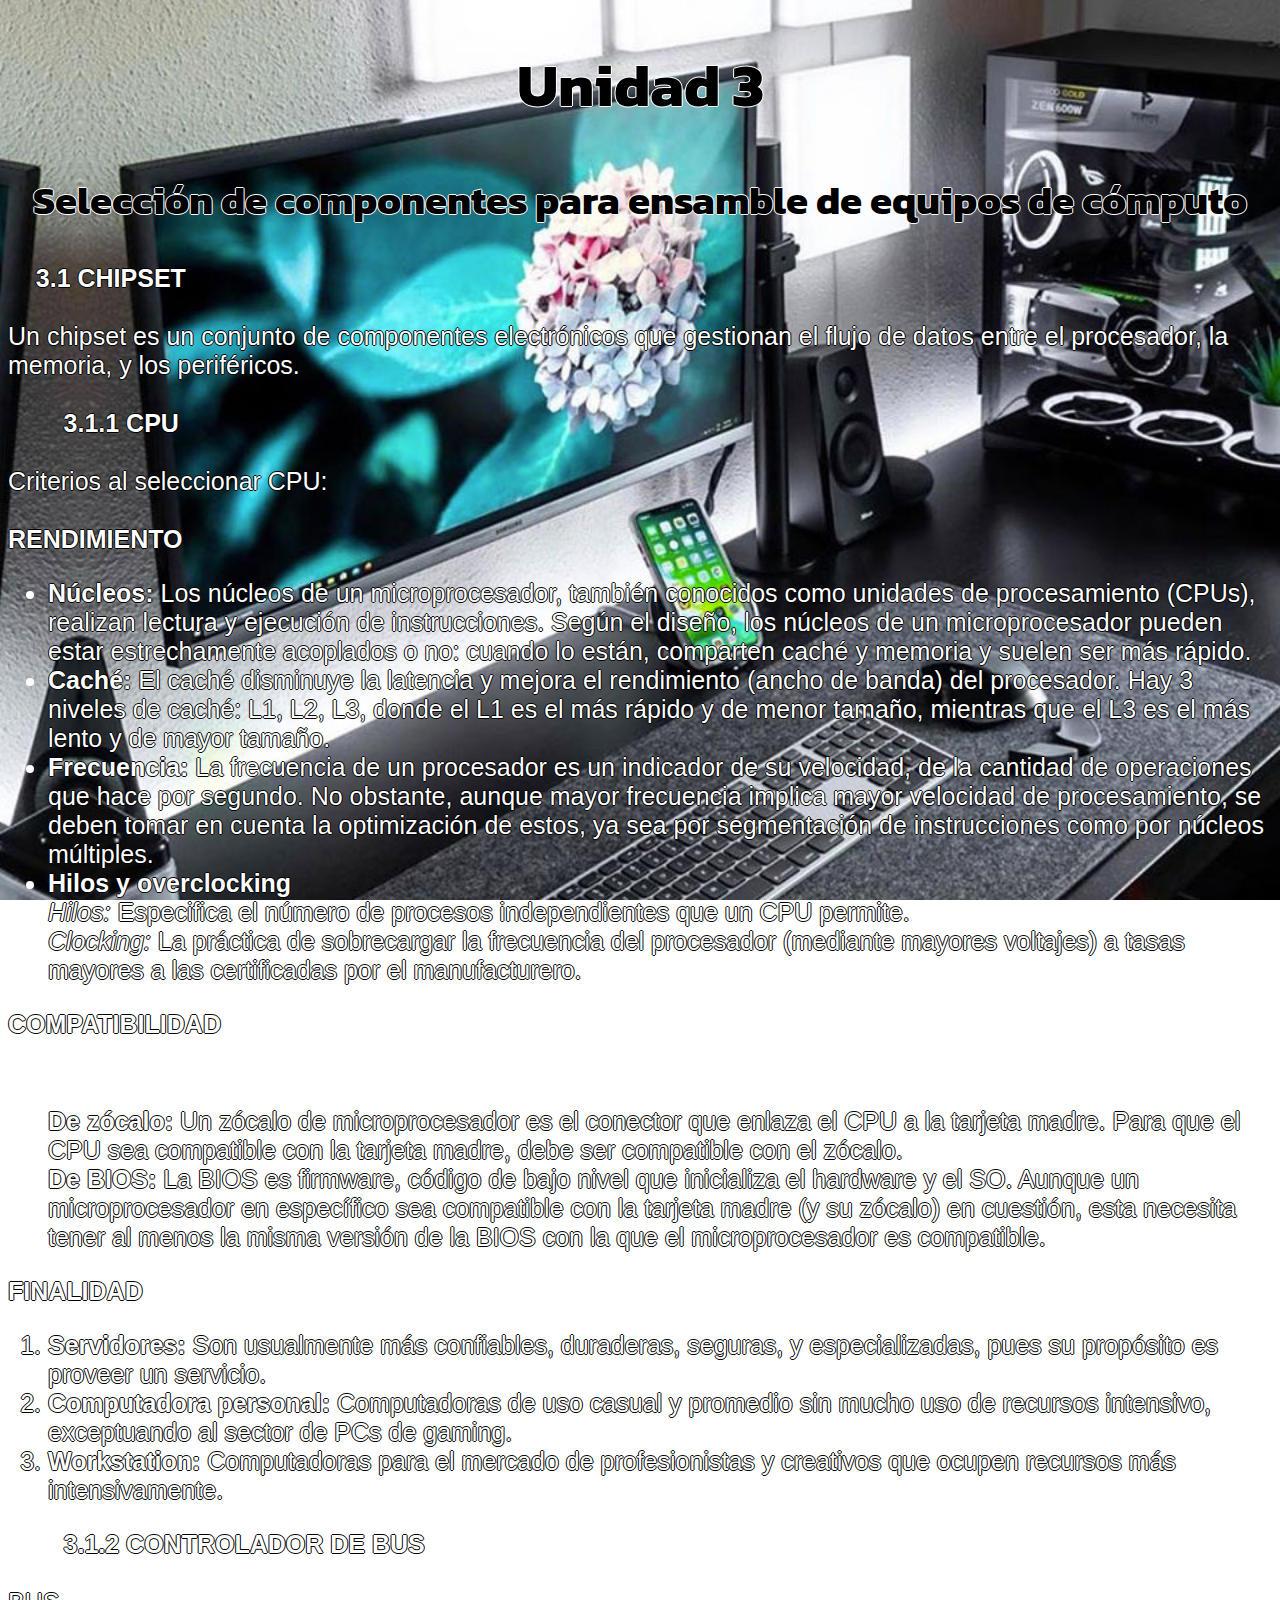
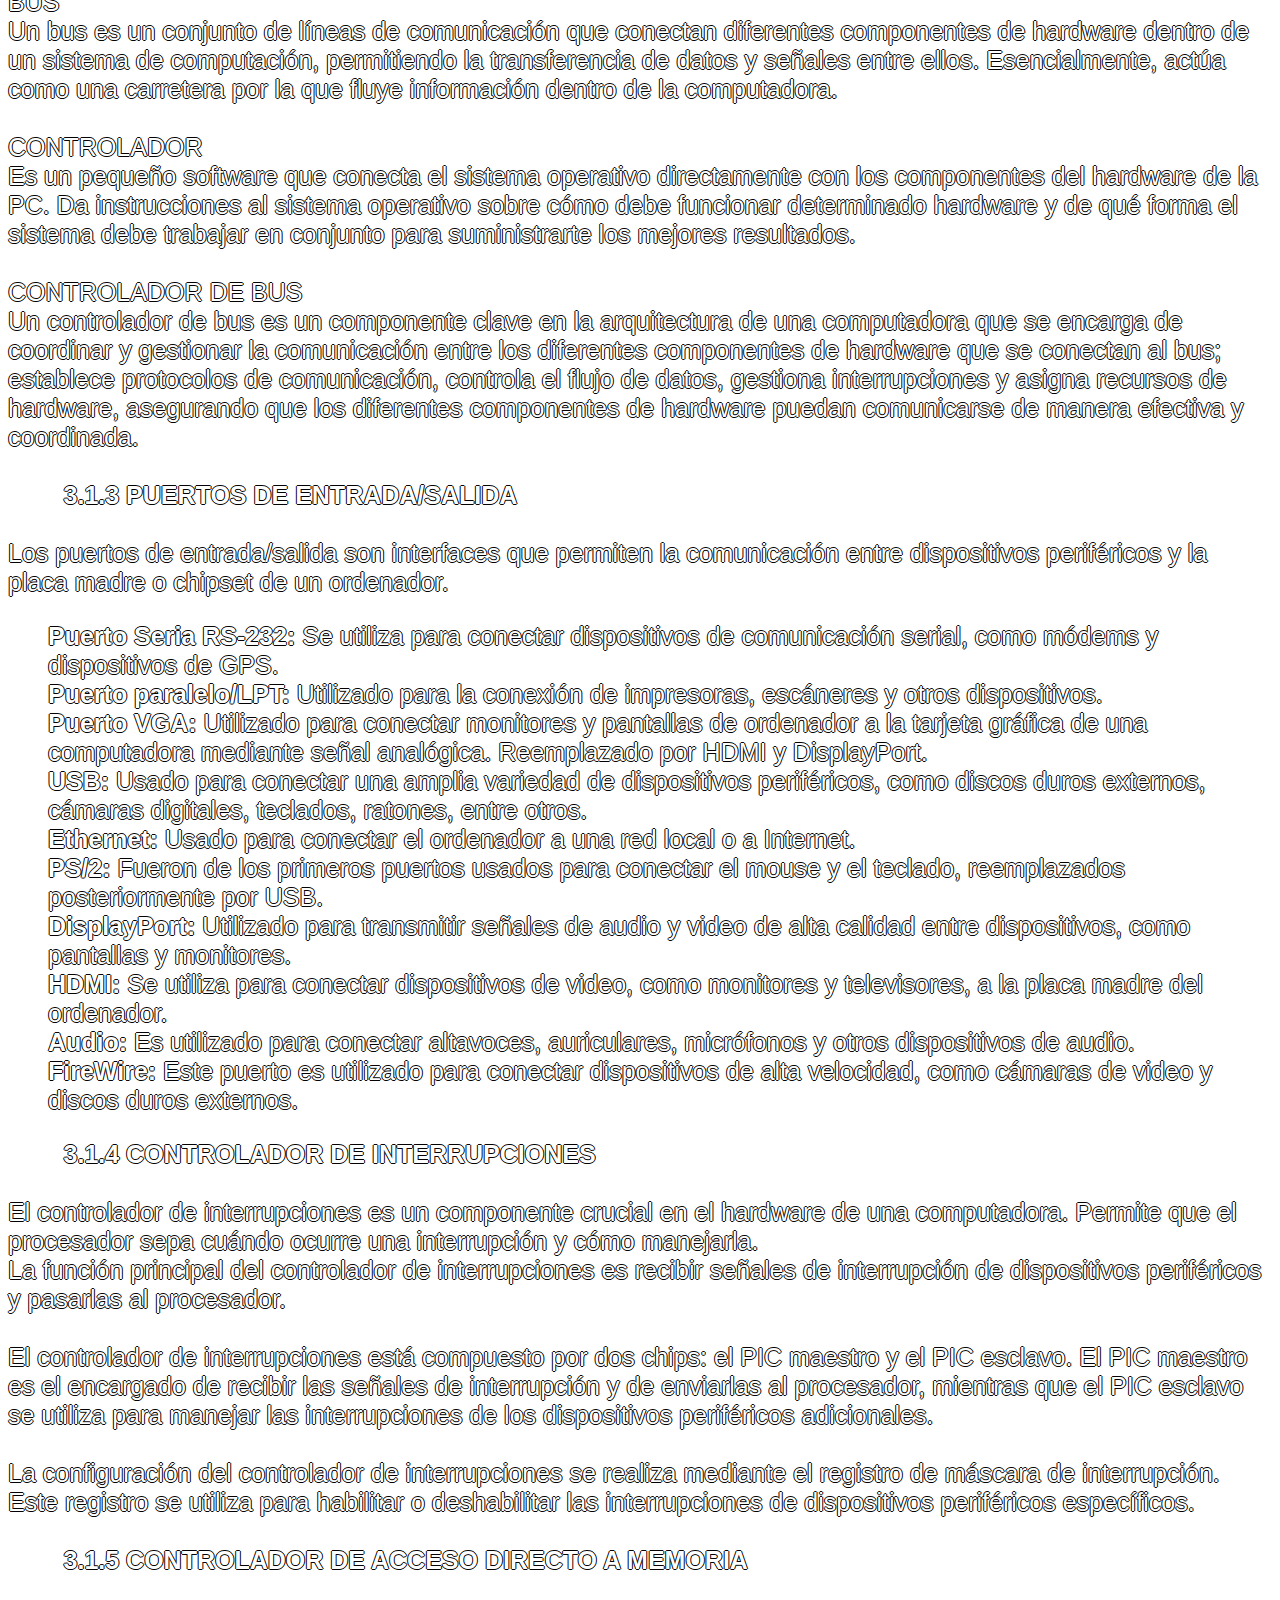
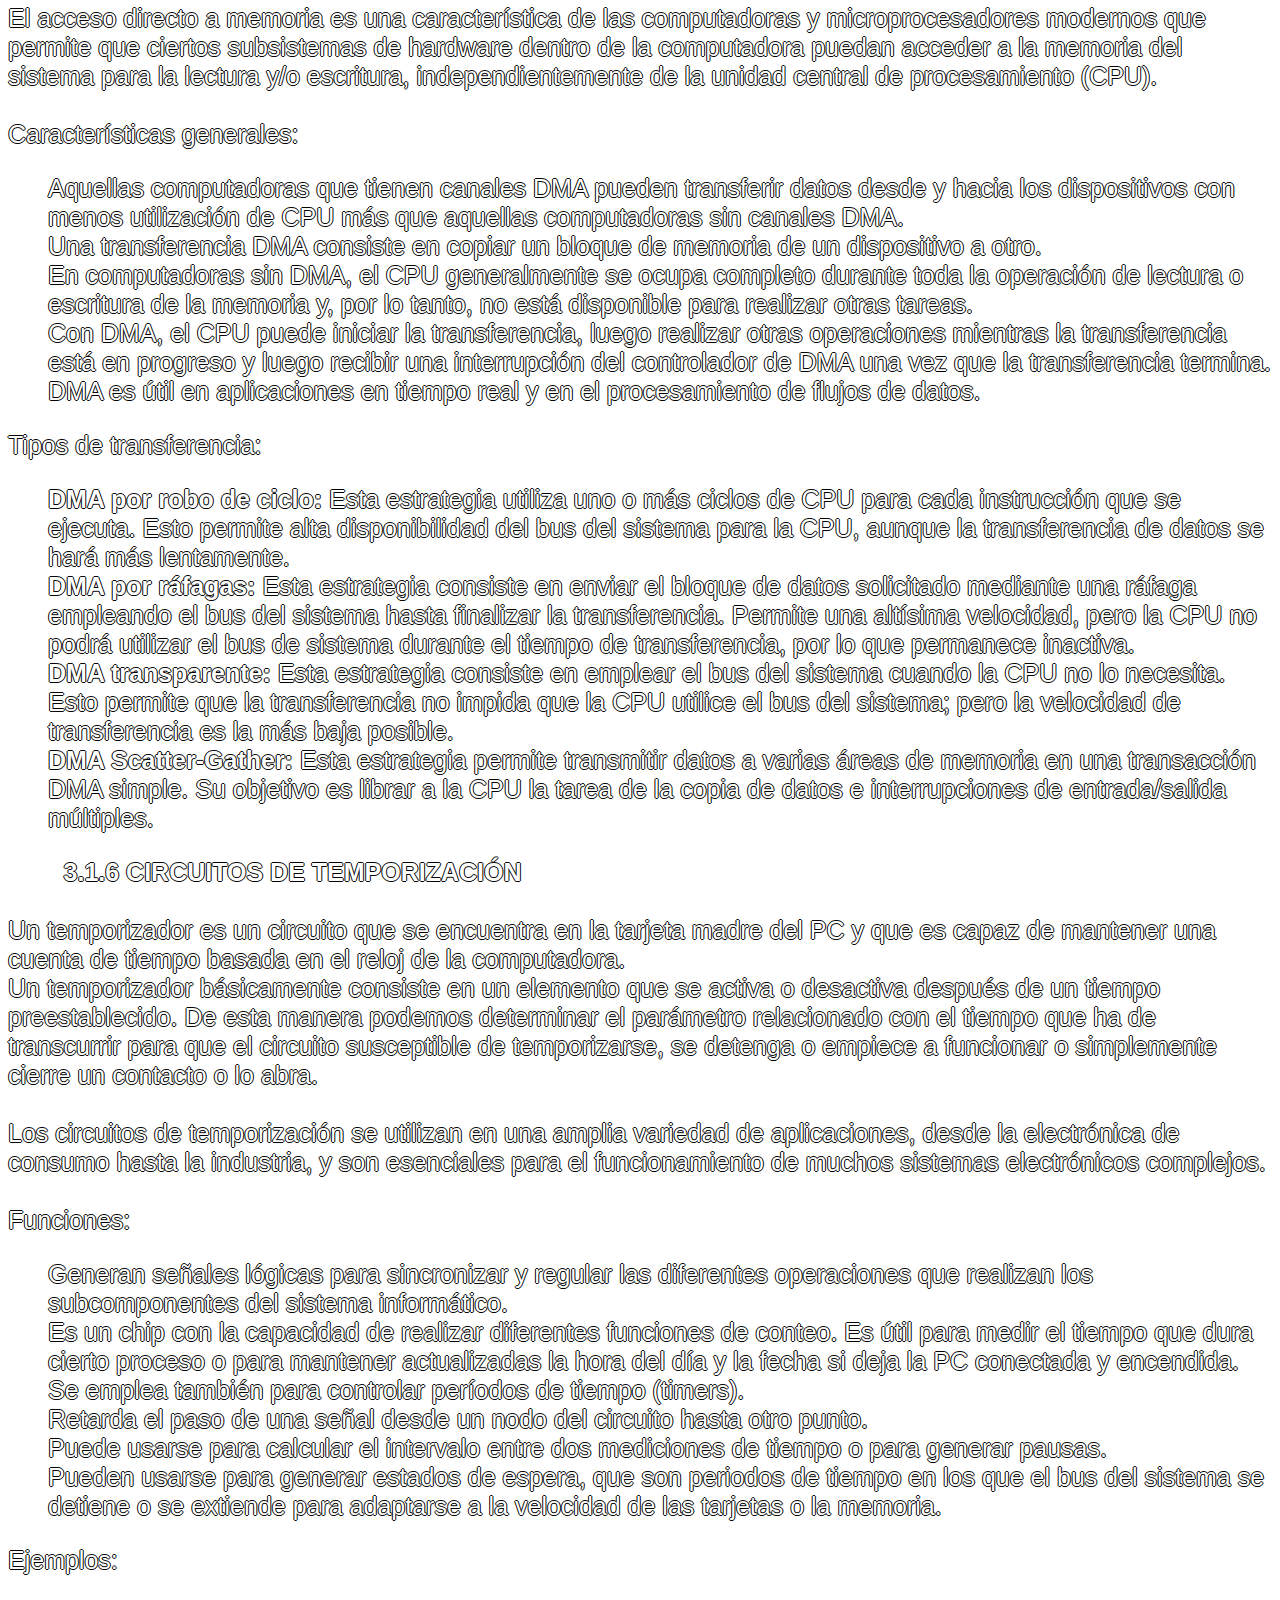
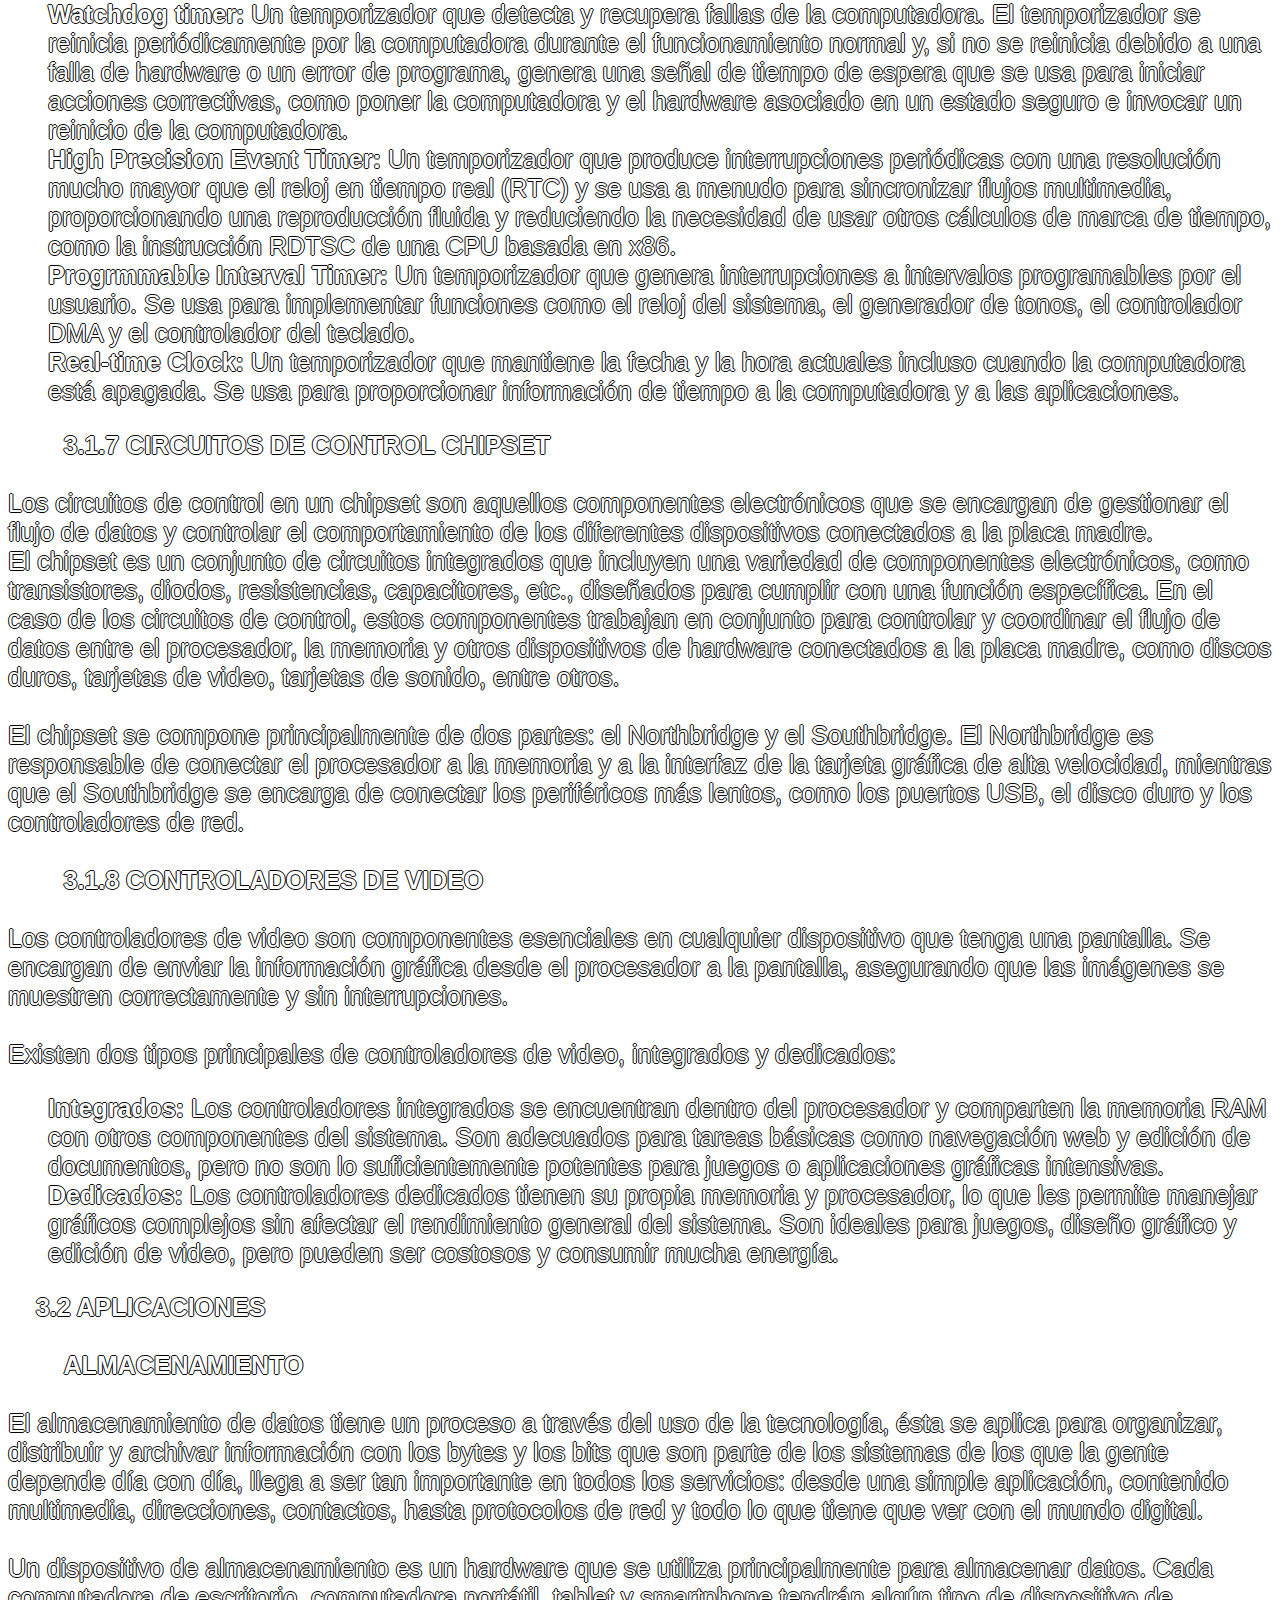
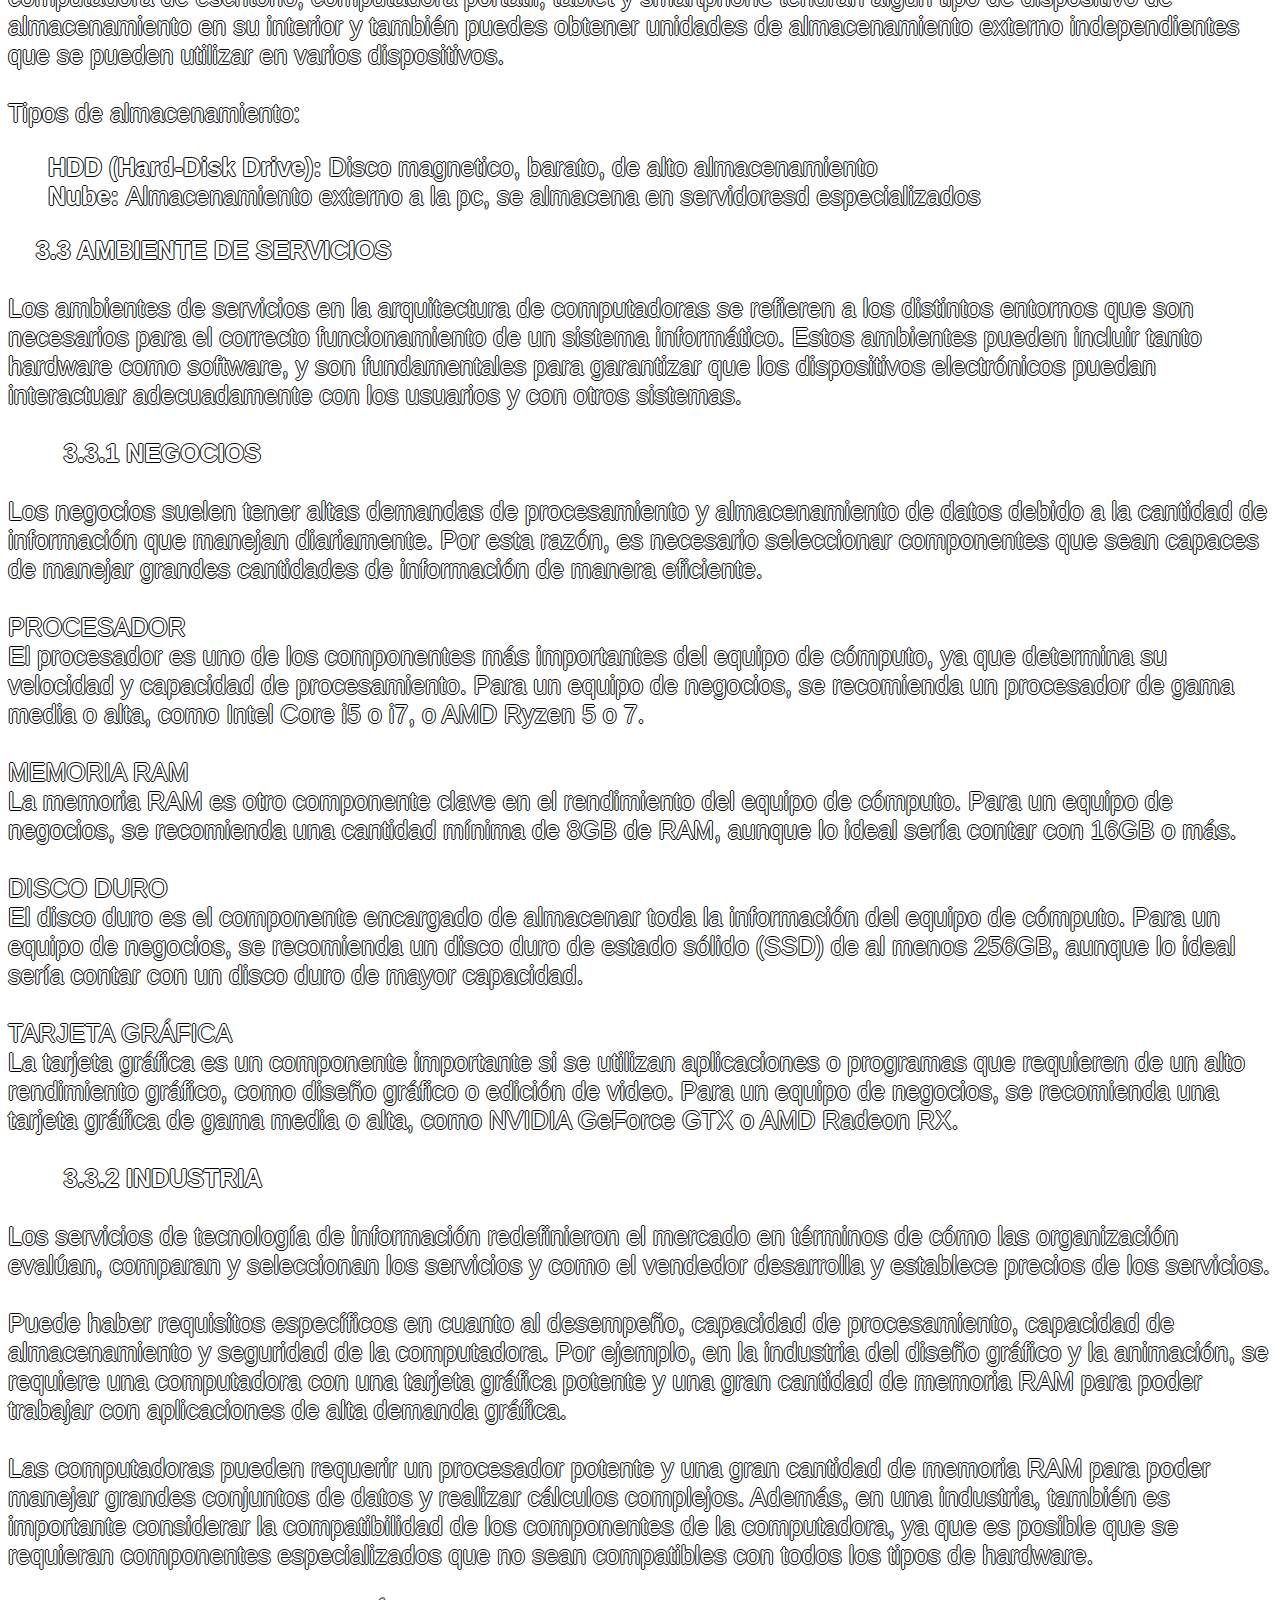
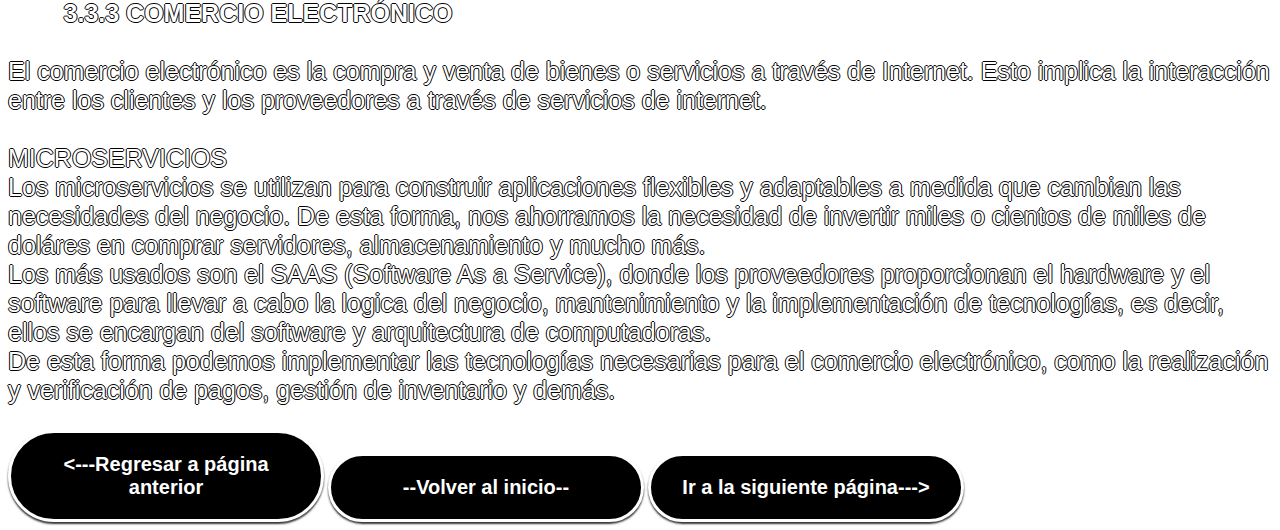
<file: HTML/unidad3.html>
<!-- Esta es la página dedicada a la unidad 3, en la cual
	 se encontrará toda la información con respecto a esta
	 unidad.
	 Autor: Juan Carlos Hurtado Vargas -->
<!DOCTYPE html>
	<html>
		<head>
			<title>Unidad 3</title>
			<meta charset="UTF-8">
			<link rel="stylesheet" type="text/css" href="../CSS/style.css" media="screen"/>
			<link href="https://fonts.googleapis.com/css2?family=Kanit:wght@500&display=swap" rel="stylesheet">
			<link href="https://fonts.googleapis.com/css2?family=Titillium+Web:wght@700&display=swap" rel="stylesheet">
		</head>
		<body class="fondoU3">
			<h1 class="tituloU3">Unidad 3</h1>
			<h2 class="subtituloU3">Selección de componentes para ensamble de equipos de cómputo</h2>
			<p class="textoU3">
				<b>&nbsp;&nbsp;&nbsp;&nbsp;3.1 CHIPSET</b><br><br>
				Un chipset es un conjunto de componentes electrónicos que gestionan el flujo de datos entre el procesador, la memoria, y los periféricos.<br><br>
				<b>&nbsp;&nbsp;&nbsp;&nbsp;&nbsp;&nbsp;&nbsp;&nbsp;3.1.1 CPU</b><br><br>
				Criterios al seleccionar CPU:<br><br>
				<b>RENDIMIENTO</b>
			</p>
			<ul class="listaDes3">
				<li><b>Núcleos: </b>Los núcleos de un microprocesador, también conocidos como unidades de procesamiento (CPUs), realizan lectura y ejecución de instrucciones. Según el diseño, los núcleos de un microprocesador pueden estar estrechamente acoplados o no: cuando lo están, comparten caché y memoria y suelen ser más rápido.</li>
				<li><b>Caché: </b>El caché disminuye la latencia y mejora el rendimiento (ancho de banda) del procesador. Hay 3 niveles de caché: L1, L2, L3, donde el L1 es el más rápido y de menor tamaño, mientras que el L3 es el más lento y de mayor tamaño.</li>
				<li><b>Frecuencia: </b>La frecuencia de un procesador es un indicador de su velocidad, de la cantidad de operaciones que hace por segundo. No obstante, aunque mayor frecuencia implica mayor velocidad de procesamiento, se deben tomar en cuenta la optimización de estos, ya sea por segmentación de instrucciones como por núcleos múltiples.</li>
				<li><b>Hilos y overclocking</b><br><i>Hilos: </i>Especifica el número de procesos independientes que un CPU permite.<br><i>Clocking: </i>La práctica de sobrecargar la frecuencia del procesador (mediante mayores voltajes) a tasas mayores a las certificadas por el manufacturero.</li>
			</ul>
			<p class="textoU3"><b>COMPATIBILIDAD</b></p><br>
			<ul class="listaDes3">
				<li><b>De zócalo: </b>Un zócalo de microprocesador es el conector que enlaza el CPU a la tarjeta madre. Para que el CPU sea compatible con la tarjeta madre, debe ser compatible con el zócalo.</li>
				<li><b>De BIOS: </b>La BIOS es firmware, código de bajo nivel que inicializa el hardware y el SO. Aunque un microprocesador en específico sea compatible con la tarjeta madre (y su zócalo) en cuestión, esta necesita tener al menos la misma versión de la BIOS con la que el microprocesador es compatible.</li>
			</ul>
			<p class="textoU3"><b>FINALIDAD</b></b><br>
			<ol class="listaOrd3">
				<li><b>Servidores: </b>Son usualmente más confiables, duraderas, seguras, y especializadas, pues su propósito es proveer un servicio.</li>
				<li><b>Computadora personal: </b>Computadoras de uso casual y promedio sin mucho uso de recursos intensivo, exceptuando al sector de PCs de gaming.</li>
				<li><b>Workstation: </b>Computadoras para el mercado de profesionistas y creativos que ocupen recursos más intensivamente.</li>
			</ol>
			<p class="textoU3">
				<b>&nbsp;&nbsp;&nbsp;&nbsp;&nbsp;&nbsp;&nbsp;&nbsp;3.1.2 CONTROLADOR DE BUS</b><br><br>
				BUS<br>
				Un bus es un conjunto de líneas de comunicación que conectan diferentes componentes de hardware dentro de un sistema de computación, permitiendo la transferencia de datos y señales entre ellos. Esencialmente, actúa como una carretera por la que fluye información dentro de la computadora.<br><br>
				CONTROLADOR<br>
				Es un pequeño software que conecta el sistema operativo directamente con los componentes del hardware de la PC. Da instrucciones al sistema operativo sobre cómo debe funcionar determinado hardware y de qué forma el sistema debe trabajar en conjunto para suministrarte los mejores resultados.<br><br>
				CONTROLADOR DE BUS<br>
				Un controlador de bus es un componente clave en la arquitectura de una computadora que se encarga de coordinar y gestionar la comunicación entre los diferentes componentes de hardware que se conectan al bus; establece protocolos de comunicación, controla el flujo de datos, gestiona interrupciones y asigna recursos de hardware, asegurando que los diferentes componentes de hardware puedan comunicarse de manera efectiva y coordinada.<br><br>
				<b>&nbsp;&nbsp;&nbsp;&nbsp;&nbsp;&nbsp;&nbsp;&nbsp;3.1.3 PUERTOS DE ENTRADA/SALIDA</b><br><br>
				Los puertos de entrada/salida son interfaces que permiten la comunicación entre dispositivos periféricos y la placa madre o chipset de un ordenador.
			</p>
			<ul class="listaDes3">
				<li><b>Puerto Seria RS-232: </b>Se utiliza para conectar dispositivos de comunicación serial, como módems y dispositivos de GPS.</li>
				<li><b>Puerto paralelo/LPT: </b>Utilizado para la conexión de impresoras, escáneres y otros dispositivos.</li>
				<li><b>Puerto VGA: </b>Utilizado para conectar monitores y pantallas de ordenador a la tarjeta gráfica de una computadora mediante señal analógica. Reemplazado por HDMI y DisplayPort.</li>
				<li><b>USB: </b>Usado para conectar una amplia variedad de dispositivos periféricos, como discos duros externos, cámaras digitales, teclados, ratones, entre otros.</li>
				<li><b>Ethernet: </b>Usado para conectar el ordenador a una red local o a Internet.</li>
				<li><b>PS/2: </b>Fueron de los primeros puertos usados para conectar el mouse y el teclado, reemplazados posteriormente por USB.</li>
				<li><b>DisplayPort: </b>Utilizado para transmitir señales de audio y video de alta calidad entre dispositivos, como pantallas y monitores.</li>
				<li><b>HDMI: </b>Se utiliza para conectar dispositivos de video, como monitores y televisores, a la placa madre del ordenador.</li>
				<li><b>Audio: </b>Es utilizado para conectar altavoces, auriculares, micrófonos y otros dispositivos de audio.</li>
				<li><b>FireWire: </b>Este puerto es utilizado para conectar dispositivos de alta velocidad, como cámaras de video y discos duros externos.</li>
			</ul>
			<p class="textoU3">
				<b>&nbsp;&nbsp;&nbsp;&nbsp;&nbsp;&nbsp;&nbsp;&nbsp;3.1.4 CONTROLADOR DE INTERRUPCIONES</b><br><br>
				El controlador de interrupciones es un componente crucial en el hardware de una computadora. Permite que el procesador sepa cuándo ocurre una interrupción y cómo manejarla.<br>
				La función principal del controlador de interrupciones es recibir señales de interrupción de dispositivos periféricos y pasarlas al procesador.<br><br>
				El controlador de interrupciones está compuesto por dos chips: el PIC maestro y el PIC esclavo. El PIC maestro es el encargado de recibir las señales de interrupción y de enviarlas al procesador, mientras que el PIC esclavo se utiliza para manejar las interrupciones de los dispositivos periféricos adicionales.<br><br>
				La configuración del controlador de interrupciones se realiza mediante el registro de máscara de interrupción. Este registro se utiliza para habilitar o deshabilitar las interrupciones de dispositivos periféricos específicos.<br><br>
				<b>&nbsp;&nbsp;&nbsp;&nbsp;&nbsp;&nbsp;&nbsp;&nbsp;3.1.5 CONTROLADOR DE ACCESO DIRECTO A MEMORIA</b><br><br>
				El acceso directo a memoria es una característica de las computadoras y microprocesadores modernos que permite que ciertos subsistemas de hardware dentro de la computadora puedan acceder a la memoria del sistema para la lectura y/o escritura, independientemente de la unidad central de procesamiento (CPU).<br><br>
				Características generales:
			</p>
			<ul class="listaDes3">
				<li>Aquellas computadoras que tienen canales DMA pueden transferir datos desde y hacia los dispositivos con menos utilización de CPU más que aquellas computadoras sin canales DMA.</li>
				<li>Una transferencia DMA consiste en copiar un bloque de memoria de un dispositivo a otro.</li>
				<li>En computadoras sin DMA, el CPU generalmente se ocupa completo durante toda la operación de lectura o escritura de la memoria y, por lo tanto, no está disponible para realizar otras tareas.</li>
				<li>Con DMA, el CPU puede iniciar la transferencia, luego realizar otras operaciones mientras la transferencia está en progreso y luego recibir una interrupción del controlador de DMA una vez que la transferencia termina.</li>
				<li>DMA es útil en aplicaciones en tiempo real y en el procesamiento de flujos de datos.</li>
			</ul>
			<p class="textoU3">Tipos de transferencia:</p>
			<ul class="listaDes3">
				<li><b>DMA por robo de ciclo: </b>Esta estrategia utiliza uno o más ciclos de CPU para cada instrucción que se ejecuta. Esto permite alta disponibilidad del bus del sistema para la CPU, aunque la transferencia de datos se hará más lentamente.</li>
				<li><b>DMA por ráfagas: </b>Esta estrategia consiste en enviar el bloque de datos solicitado mediante una ráfaga empleando el bus del sistema hasta finalizar la transferencia. Permite una altísima velocidad, pero la CPU no podrá utilizar el bus de sistema durante el tiempo de transferencia, por lo que permanece inactiva.</li>
				<li><b>DMA transparente: </b>Esta estrategia consiste en emplear el bus del sistema cuando la CPU no lo necesita. Esto permite que la transferencia no impida que la CPU utilice el bus del sistema; pero la velocidad de transferencia es la más baja posible.</li>
				<li><b>DMA Scatter-Gather: </b>Esta estrategia permite transmitir datos a varias áreas de memoria en una transacción DMA simple. Su objetivo es librar a la CPU la tarea de la copia de datos e interrupciones de entrada/salida múltiples.</li>
			</ul>
			<p class="textoU3">
				<b>&nbsp;&nbsp;&nbsp;&nbsp;&nbsp;&nbsp;&nbsp;&nbsp;3.1.6 CIRCUITOS DE TEMPORIZACIÓN</b><br><br>
				Un temporizador es un circuito que se encuentra en la tarjeta madre del PC y que es capaz de mantener una cuenta de tiempo basada en el reloj de la computadora.<br>
				Un temporizador básicamente consiste en un elemento que se activa o desactiva después de un tiempo preestablecido. De esta manera podemos determinar el parámetro relacionado con el tiempo que ha de transcurrir para que el circuito susceptible de temporizarse, se detenga o empiece a funcionar o simplemente cierre un contacto o lo abra.<br><br>
				Los circuitos de temporización se utilizan en una amplia variedad de aplicaciones, desde la electrónica de consumo hasta la industria, y son esenciales para el funcionamiento de muchos sistemas electrónicos complejos.<br><br>
				Funciones:
			</p>
			<ul class="listaDes3">
				<li>Generan señales lógicas para sincronizar y regular las diferentes operaciones que realizan los subcomponentes del sistema informático.</li>
				<li>Es un chip con la capacidad de realizar diferentes funciones de conteo. Es útil para medir el tiempo que dura cierto proceso o para mantener actualizadas la hora del día y la fecha si deja la PC conectada y encendida. Se emplea también para controlar períodos de tiempo (timers).</li>
				<li>Retarda el paso de una señal desde un nodo del circuito hasta otro punto.</li>
				<li>Puede usarse para calcular el intervalo entre dos mediciones de tiempo o para generar pausas.</li>
				<li>Pueden usarse para generar estados de espera, que son periodos de tiempo en los que el bus del sistema se detiene o se extiende para adaptarse a la velocidad de las tarjetas o la memoria.</li>
			</ul>
			<p class="textoU3">Ejemplos:</p>
			<ul class="listaDes3">
				<li><b>Watchdog timer: </b>Un temporizador que detecta y recupera fallas de la computadora. El temporizador se reinicia periódicamente por la computadora durante el funcionamiento normal y, si no se reinicia debido a una falla de hardware o un error de programa, genera una señal de tiempo de espera que se usa para iniciar acciones correctivas, como poner la computadora y el hardware asociado en un estado seguro e invocar un reinicio de la computadora.</li>
				<li><b>High Precision Event Timer: </b>Un temporizador que produce interrupciones periódicas con una resolución mucho mayor que el reloj en tiempo real (RTC) y se usa a menudo para sincronizar flujos multimedia, proporcionando una reproducción fluida y reduciendo la necesidad de usar otros cálculos de marca de tiempo, como la instrucción RDTSC de una CPU basada en x86.</li>
				<li><b>Progrmmable Interval Timer: </b>Un temporizador que genera interrupciones a intervalos programables por el usuario. Se usa para implementar funciones como el reloj del sistema, el generador de tonos, el controlador DMA y el controlador del teclado.</li>
				<li><b>Real-time Clock: </b>Un temporizador que mantiene la fecha y la hora actuales incluso cuando la computadora está apagada. Se usa para proporcionar información de tiempo a la computadora y a las aplicaciones.</li>
			</ul>
			<p class="textoU3">
				<b>&nbsp;&nbsp;&nbsp;&nbsp;&nbsp;&nbsp;&nbsp;&nbsp;3.1.7 CIRCUITOS DE CONTROL CHIPSET</b><br><br>
				Los circuitos de control en un chipset son aquellos componentes electrónicos que se encargan de gestionar el flujo de datos y controlar el comportamiento de los diferentes dispositivos conectados a la placa madre.<br>
				El chipset es un conjunto de circuitos integrados que incluyen una variedad de componentes electrónicos, como transistores, diodos, resistencias, capacitores, etc., diseñados para cumplir con una función específica. En el caso de los circuitos de control, estos componentes trabajan en conjunto para controlar y coordinar el flujo de datos entre el procesador, la memoria y otros dispositivos de hardware conectados a la placa madre, como discos duros, tarjetas de video, tarjetas de sonido, entre otros.<br><br>
				El chipset se compone principalmente de dos partes: el Northbridge y el Southbridge. El Northbridge es responsable de conectar el procesador a la memoria y a la interfaz de la tarjeta gráfica de alta velocidad, mientras que el Southbridge se encarga de conectar los periféricos más lentos, como los puertos USB, el disco duro y los controladores de red.<br><br>
				<b>&nbsp;&nbsp;&nbsp;&nbsp;&nbsp;&nbsp;&nbsp;&nbsp;3.1.8 CONTROLADORES DE VIDEO</b><br><br>
				Los controladores de video son componentes esenciales en cualquier dispositivo que tenga una pantalla. Se encargan de enviar la información gráfica desde el procesador a la pantalla, asegurando que las imágenes se muestren correctamente y sin interrupciones.<br><br>
				Existen dos tipos principales de controladores de video, integrados y dedicados:
			</p>
			<ul class="listaDes3">
				<li><b>Integrados: </b>Los controladores integrados se encuentran dentro del procesador y comparten la memoria RAM con otros componentes del sistema. Son adecuados para tareas básicas como navegación web y edición de documentos, pero no son lo suficientemente potentes para juegos o aplicaciones gráficas intensivas.</li>
				<li><b>Dedicados: </b>Los controladores dedicados tienen su propia memoria y procesador, lo que les permite manejar gráficos complejos sin afectar el rendimiento general del sistema. Son ideales para juegos, diseño gráfico y edición de video, pero pueden ser costosos y consumir mucha energía.</li>
			</ul>
			<p class="textoU3">
				<b>&nbsp;&nbsp;&nbsp;&nbsp;3.2 APLICACIONES</b><br><br>
				<b>&nbsp;&nbsp;&nbsp;&nbsp;&nbsp;&nbsp;&nbsp;&nbsp;ALMACENAMIENTO</b><br><br>
				El almacenamiento de datos tiene un proceso a través del uso de la tecnología, ésta se aplica para organizar, distribuir y archivar información con los bytes y los bits que son parte de los sistemas de los que la gente depende día con día, llega a ser tan importante en todos los servicios: desde una simple aplicación, contenido multimedia, direcciones, contactos, hasta protocolos de red y todo lo que tiene que ver con el mundo digital.<br><br>
				Un dispositivo de almacenamiento es un hardware que se utiliza principalmente para almacenar datos. Cada computadora de escritorio, computadora portátil, tablet y smartphone tendrán algún tipo de dispositivo de almacenamiento en su interior y también puedes obtener unidades de almacenamiento externo independientes que se pueden utilizar en varios dispositivos.<br><br>
				Tipos de almacenamiento:
			</p>
			<ul class="listaDes3">
				<li><b>HDD (Hard-Disk Drive): </b>Disco magnetico, barato, de alto almacenamiento</li>
				<li><b>Nube: </b>Almacenamiento externo a la pc, se almacena en servidoresd especializados</li>
			</ul>
			<p class="textoU3">
				<b>&nbsp;&nbsp;&nbsp;&nbsp;3.3 AMBIENTE DE SERVICIOS</b><br><br>
				Los ambientes de servicios en la arquitectura de computadoras se refieren a los distintos entornos que son necesarios para el correcto funcionamiento de un sistema informático. Estos ambientes pueden incluir tanto hardware como software, y son fundamentales para garantizar que los dispositivos electrónicos puedan interactuar adecuadamente con los usuarios y con otros sistemas.<br><br>
				<b>&nbsp;&nbsp;&nbsp;&nbsp;&nbsp;&nbsp;&nbsp;&nbsp;3.3.1 NEGOCIOS</b><br><br>
				Los negocios suelen tener altas demandas de procesamiento y almacenamiento de datos debido a la cantidad de información que manejan diariamente. Por esta razón, es necesario seleccionar componentes que sean capaces de manejar grandes cantidades de información de manera eficiente.<br><br>
				PROCESADOR<br>
				El procesador es uno de los componentes más importantes del equipo de cómputo, ya que determina su velocidad y capacidad de procesamiento. Para un equipo de negocios, se recomienda un procesador de gama media o alta, como Intel Core i5 o i7, o AMD Ryzen 5 o 7.<br><br>
				MEMORIA RAM<br>
				La memoria RAM es otro componente clave en el rendimiento del equipo de cómputo. Para un equipo de negocios, se recomienda una cantidad mínima de 8GB de RAM, aunque lo ideal sería contar con 16GB o más.<br><br>
				DISCO DURO<br>
				El disco duro es el componente encargado de almacenar toda la información del equipo de cómputo. Para un equipo de negocios, se recomienda un disco duro de estado sólido (SSD) de al menos 256GB, aunque lo ideal sería contar con un disco duro de mayor capacidad.<br><br>
				TARJETA GRÁFICA<br>
				La tarjeta gráfica es un componente importante si se utilizan aplicaciones o programas que requieren de un alto rendimiento gráfico, como diseño gráfico o edición de video. Para un equipo de negocios, se recomienda una tarjeta gráfica de gama media o alta, como NVIDIA GeForce GTX o AMD Radeon RX.<br><br>
				<b>&nbsp;&nbsp;&nbsp;&nbsp;&nbsp;&nbsp;&nbsp;&nbsp;3.3.2 INDUSTRIA</b><br><br>
				Los servicios de tecnología de información redefinieron el mercado en términos de cómo las organización evalúan, comparan y seleccionan los servicios y como el vendedor desarrolla y establece  precios de los servicios.<br><br>
				Puede haber requisitos específicos en cuanto al desempeño, capacidad de procesamiento, capacidad de almacenamiento y seguridad de la computadora. Por ejemplo, en la industria del diseño gráfico y la animación, se requiere una computadora con una tarjeta gráfica potente y una gran cantidad de memoria RAM para poder trabajar con aplicaciones de alta demanda gráfica.<br><br>
				Las computadoras pueden requerir un procesador potente y una gran cantidad de memoria RAM para poder manejar grandes conjuntos de datos y realizar cálculos complejos. Además, en una industria, también es importante considerar la compatibilidad de los componentes de la computadora, ya que es posible que se requieran componentes especializados que no sean compatibles con todos los tipos de hardware.<br><br>
				<b>&nbsp;&nbsp;&nbsp;&nbsp;&nbsp;&nbsp;&nbsp;&nbsp;3.3.3 COMERCIO ELECTRÓNICO</b><br><br>
				El comercio electrónico es la compra y venta de bienes o servicios a través de Internet. Esto implica la interacción entre los clientes y los proveedores a través de servicios de internet.<br><br>
				MICROSERVICIOS<br>
				Los microservicios se utilizan para construir aplicaciones flexibles y adaptables a medida que cambian las necesidades del negocio. De esta forma, nos ahorramos la necesidad de invertir miles o cientos de miles de doláres en comprar servidores, almacenamiento y mucho más.<br>
				Los más usados son el SAAS (Software As a Service), donde los proveedores proporcionan el hardware y el software para llevar a cabo la logica del negocio, mantenimiento y la implementación de tecnologías, es decir, ellos se encargan del software y arquitectura de computadoras.<br>
				De esta forma podemos implementar las tecnologías necesarias para el comercio electrónico, como la realización y verificación de pagos, gestión de inventario y demás.<br>
			</p>

				<button type="button" class="botonU3" onclick="pagU2()"><---Regresar a página anterior</button>
				<button type="button" class="botonU3" onclick="pagInicio()">--Volver al inicio--</button>
				<button type="button" class="botonU3" onclick="pagU4()">Ir a la siguiente página---></button>

			<script src="../JS/script.js"></script>
		</body>
	</html>
</file>
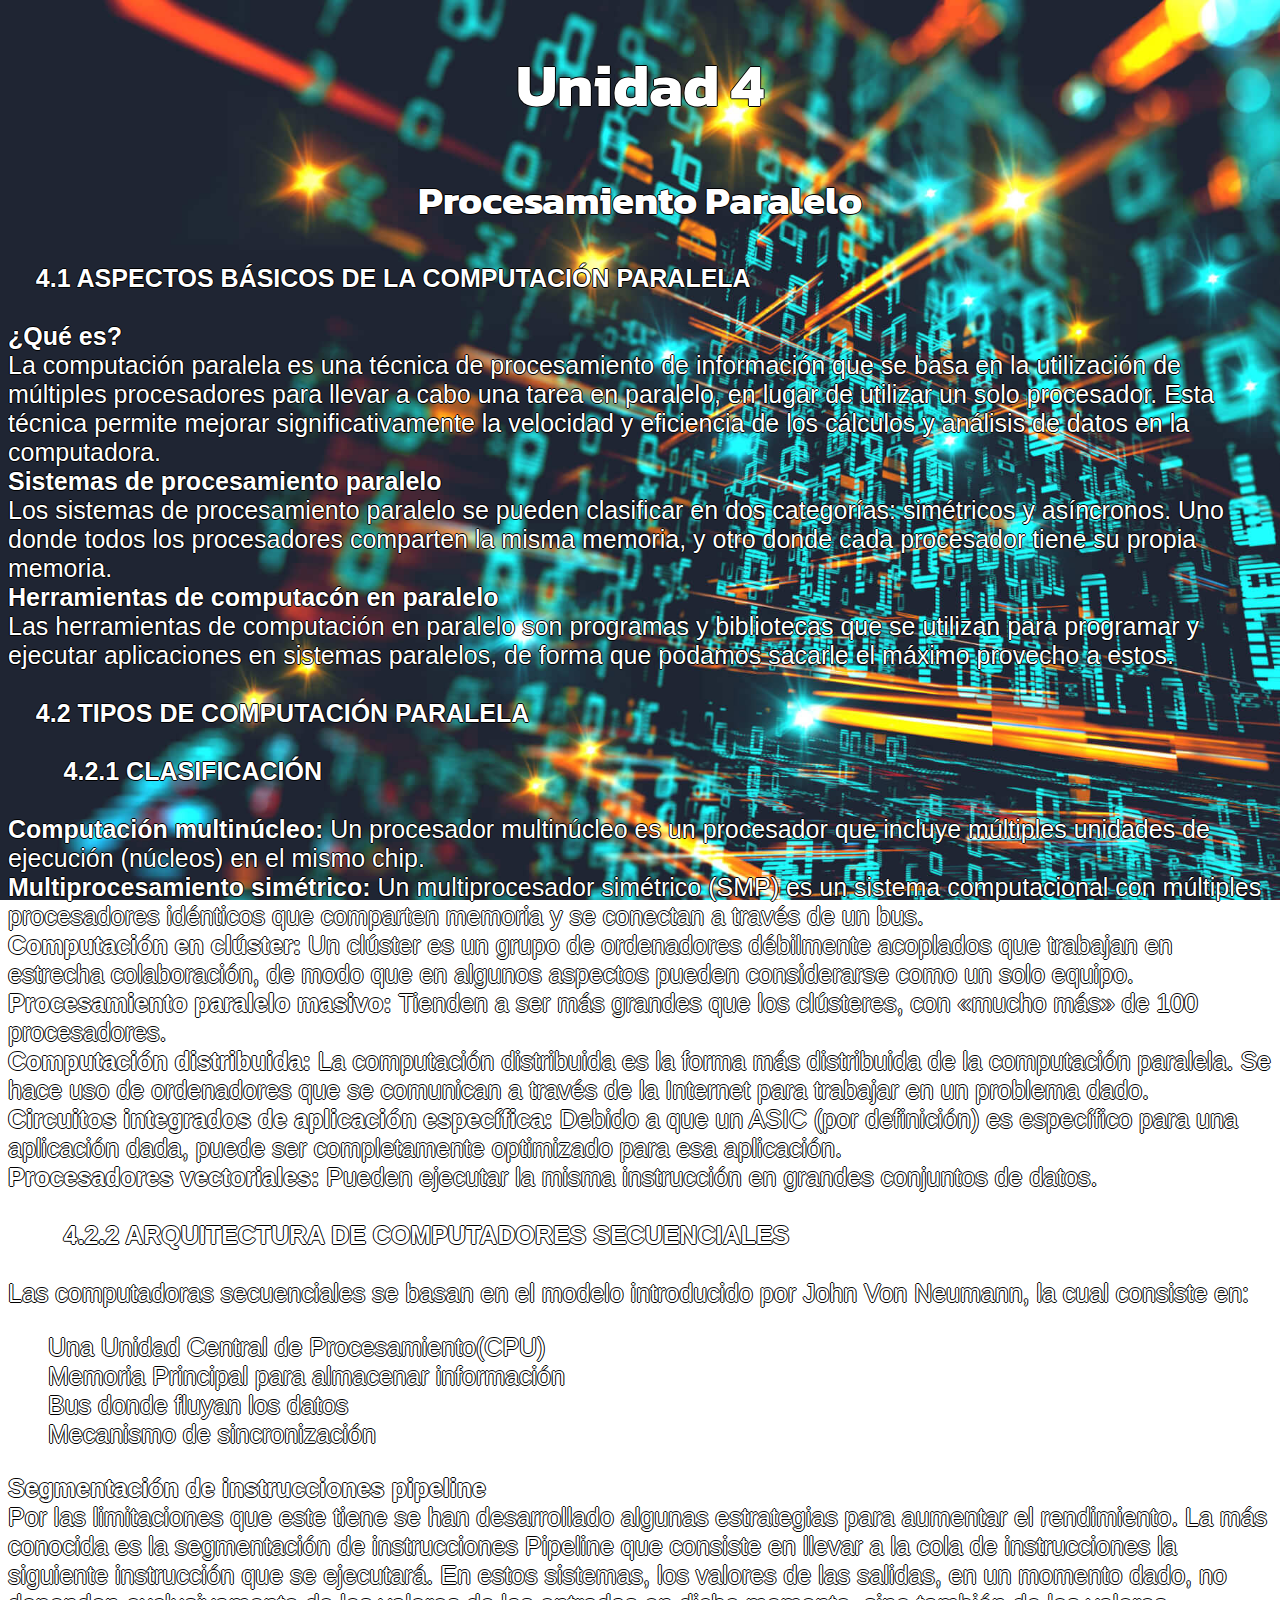
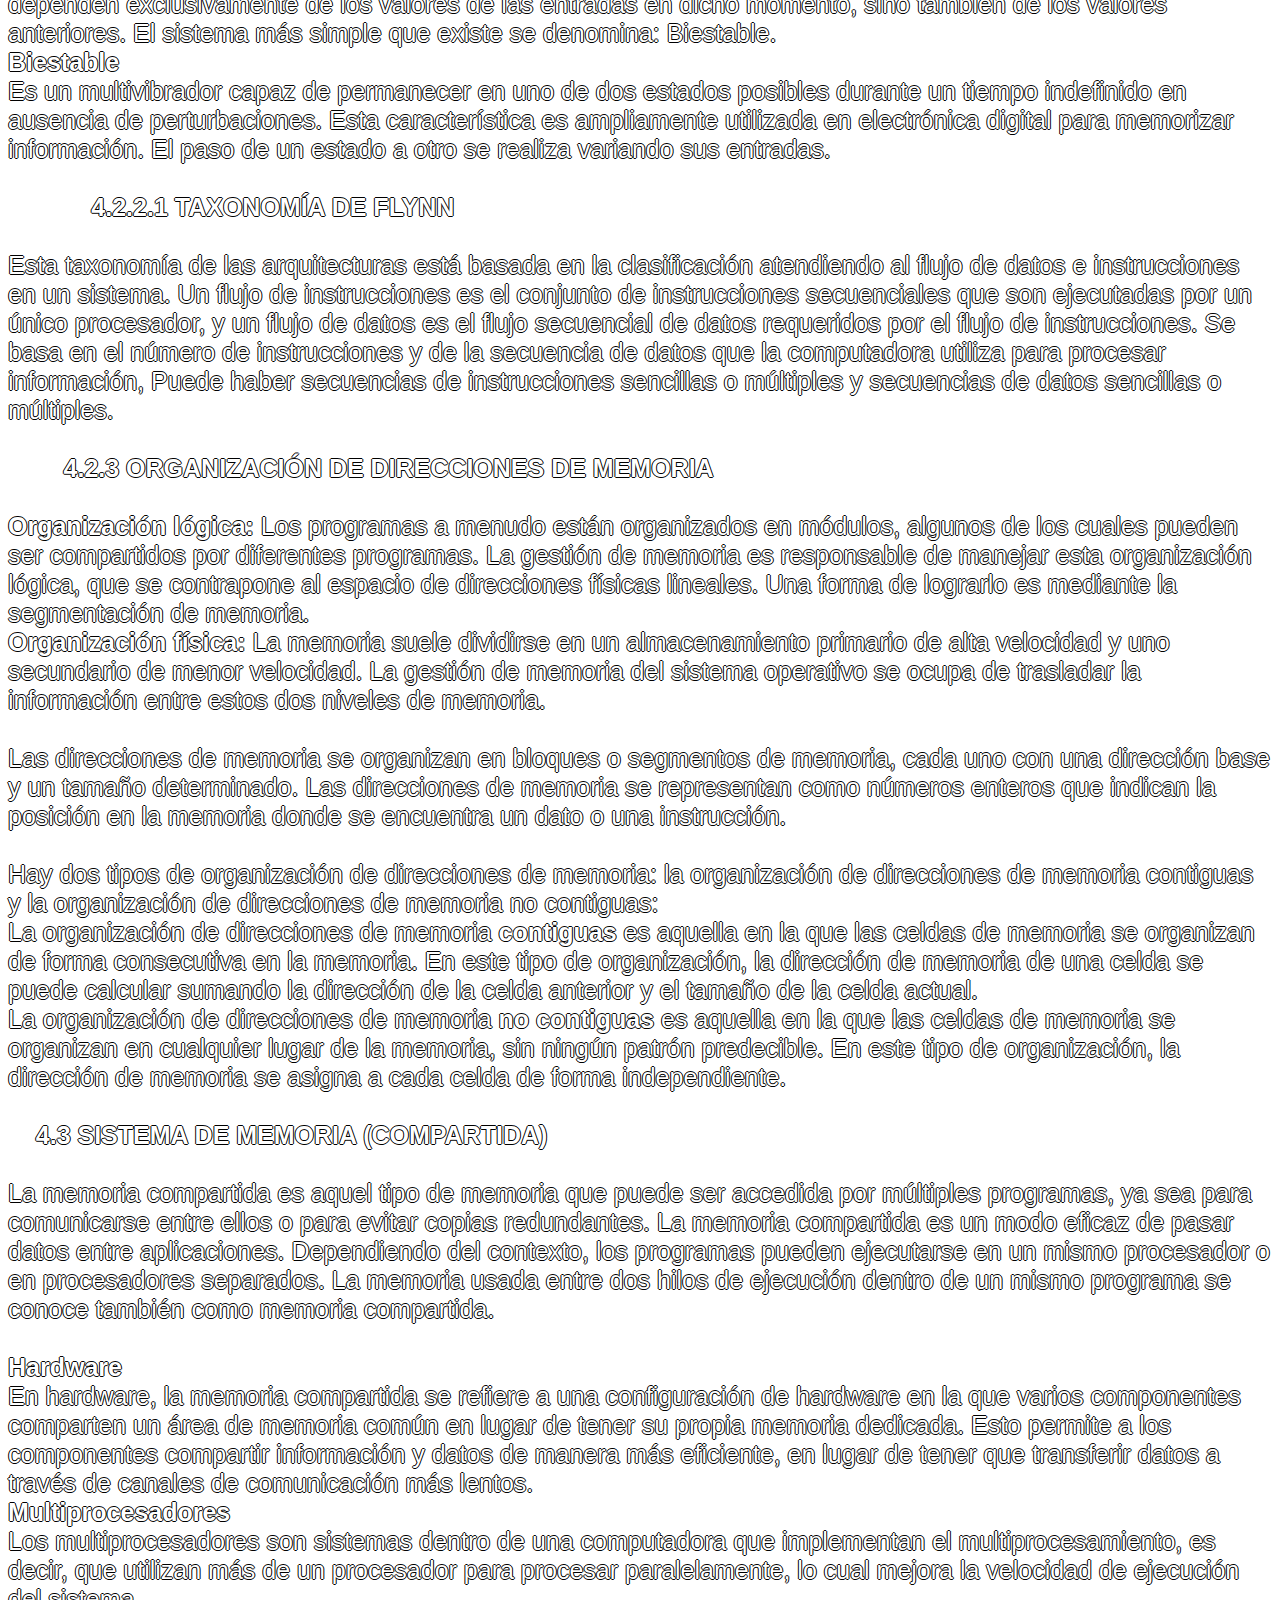
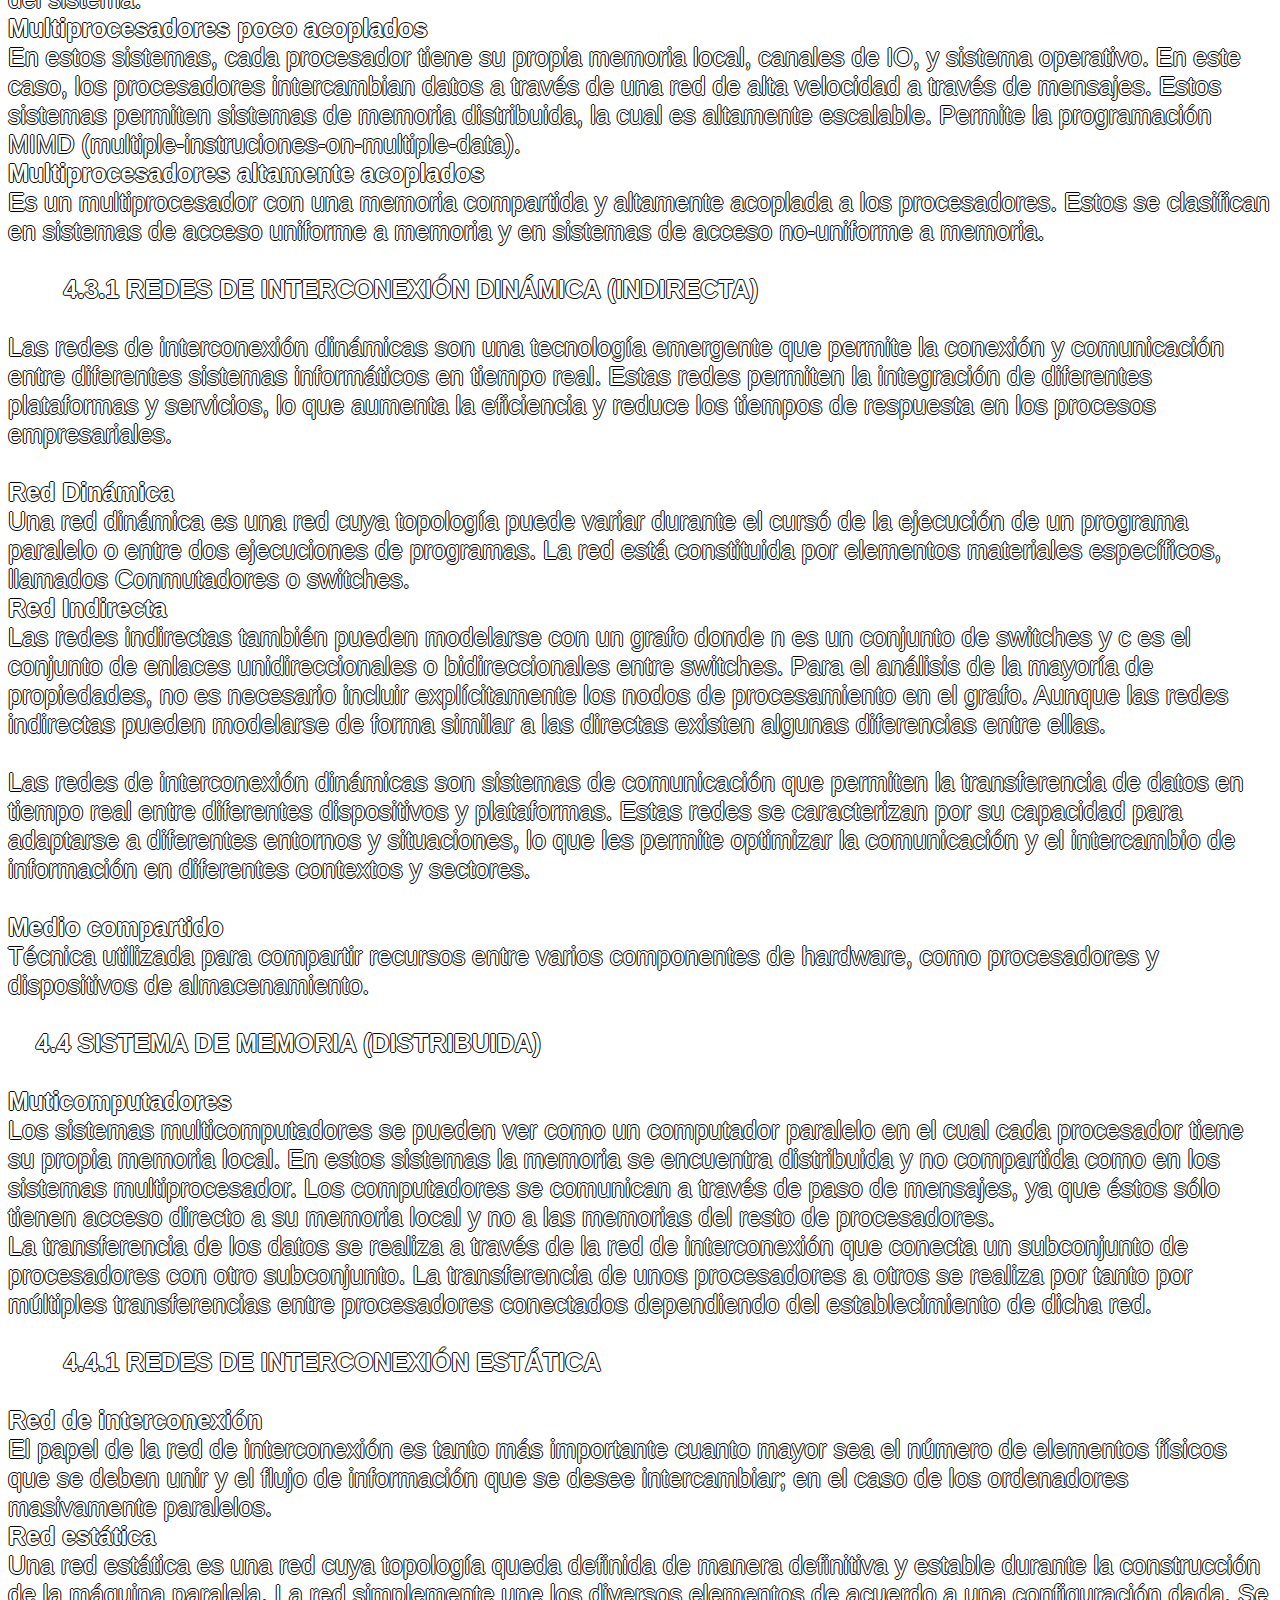
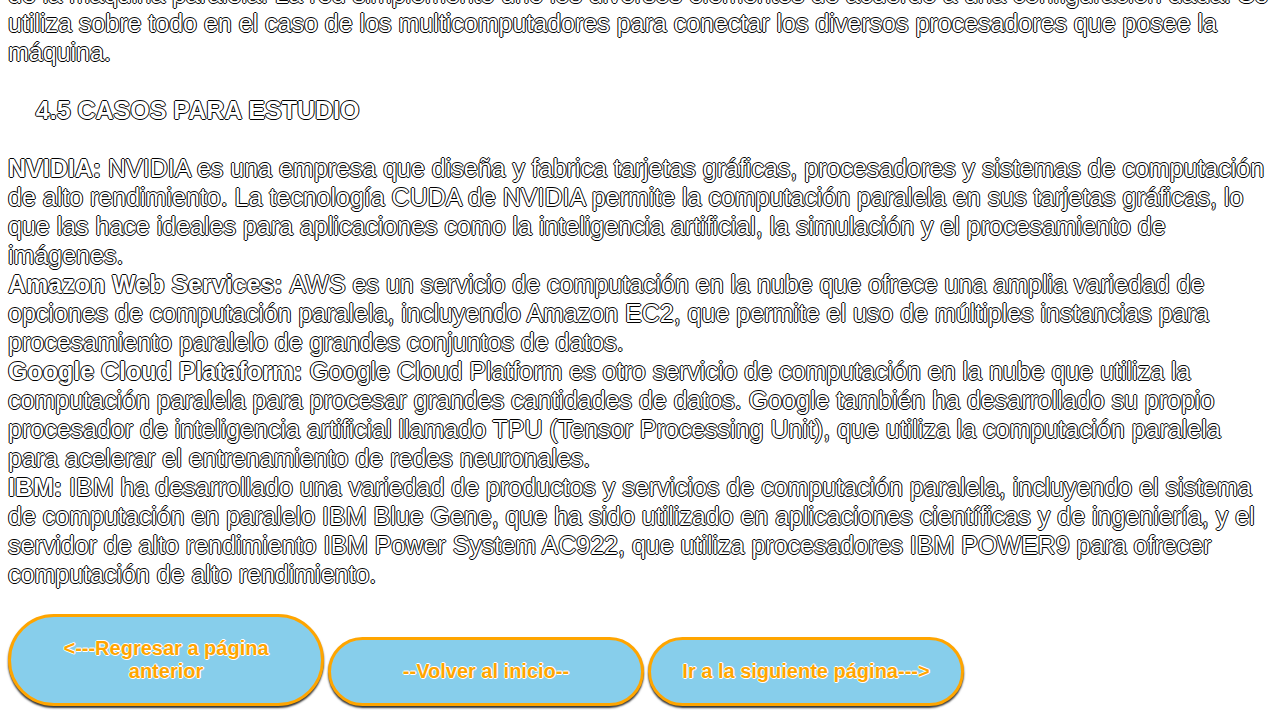
<file: HTML/unidad4.html>
<!-- Esta es la página dedicada a la unidad 4, en la cual
	 se encontrará toda la información con respecto a esta
	 unidad.
	 Autor: Juan Carlos Hurtado Vargas -->
<!DOCTYPE html>
	<html>
		<head>
			<title>Unidad 4</title>
			<meta charset="UTF-8">
			<link rel="stylesheet" type="text/css" href="../CSS/style.css" media="screen"/>
			<link href="https://fonts.googleapis.com/css2?family=Kanit:wght@500&display=swap" rel="stylesheet">
			<link href="https://fonts.googleapis.com/css2?family=Titillium+Web:wght@700&display=swap" rel="stylesheet">
		</head>
		<body class="fondoU4">
			<h1 class="tituloU4">Unidad 4</h1>
			<h2 class="subtituloU4">Procesamiento Paralelo</h2>
			<p class="textoU4">
				<b>&nbsp;&nbsp;&nbsp;&nbsp;4.1 ASPECTOS BÁSICOS DE LA COMPUTACIÓN PARALELA</b><br><br>
				<b>¿Qué es?</b><br>
				La computación paralela es una técnica de procesamiento de información que se basa en la utilización de múltiples procesadores para llevar a cabo una tarea en paralelo, en lugar de utilizar un solo procesador. Esta técnica permite mejorar significativamente la velocidad y eficiencia de los cálculos y análisis de datos en la computadora.<br>
				<b>Sistemas de procesamiento paralelo</b><br>
				Los sistemas de procesamiento paralelo se pueden clasificar en dos categorías: simétricos y asíncronos. Uno donde todos los procesadores comparten la misma memoria, y otro donde cada procesador tiene su propia memoria.<br>
				<b>Herramientas de computacón en paralelo</b><br>
				Las herramientas de computación en paralelo son programas y bibliotecas que se utilizan para programar y ejecutar aplicaciones en sistemas paralelos, de forma que podamos sacarle el máximo provecho a estos.<br><br>
				<b>&nbsp;&nbsp;&nbsp;&nbsp;4.2 TIPOS DE COMPUTACIÓN PARALELA</b><br><br>
				<b>&nbsp;&nbsp;&nbsp;&nbsp;&nbsp;&nbsp;&nbsp;&nbsp;4.2.1 CLASIFICACIÓN</b><br><br>
				<b>Computación multinúcleo: </b>Un procesador multinúcleo es un procesador que incluye múltiples unidades de ejecución (núcleos) en el mismo chip.<br>
				<b>Multiprocesamiento simétrico: </b>Un multiprocesador simétrico (SMP) es un sistema computacional con múltiples procesadores idénticos que comparten memoria y se conectan a través de un bus.<br>
				<b>Computación en clúster: </b>Un clúster es un grupo de ordenadores débilmente acoplados que trabajan en estrecha colaboración, de modo que en algunos aspectos pueden considerarse como un solo equipo.<br>
				<b>Procesamiento paralelo masivo: </b>Tienden a ser más grandes que los clústeres, con «mucho más» de 100 procesadores.<br>
				<b>Computación distribuida: </b>La computación distribuida es la forma más distribuida de la computación paralela. Se hace uso de ordenadores que se comunican a través de la Internet para trabajar en un problema dado.<br>
				<b>Circuitos integrados de aplicación específica: </b>Debido a que un ASIC (por definición) es específico para una aplicación dada, puede ser completamente optimizado para esa aplicación.<br>
				<b>Procesadores vectoriales: </b>Pueden ejecutar la misma instrucción en grandes conjuntos de datos.<br><br>
				<b>&nbsp;&nbsp;&nbsp;&nbsp;&nbsp;&nbsp;&nbsp;&nbsp;4.2.2 ARQUITECTURA DE COMPUTADORES SECUENCIALES</b><br><br>
				Las computadoras secuenciales se basan en el modelo introducido por John Von Neumann, la cual consiste en:
			</p>
			<ul class="listaDes4">
				<li>Una Unidad Central de Procesamiento(CPU)</li>
				<li>Memoria Principal para almacenar información</li>
				<li>Bus donde fluyan los datos</li>
				<li>Mecanismo de sincronización</li>
			</ul>
			<p class="textoU4">
				<b>Segmentación de instrucciones pipeline</b><br>
				Por las limitaciones que este tiene se han desarrollado algunas estrategias para aumentar el rendimiento. La más conocida es la segmentación de instrucciones Pipeline que consiste en llevar a la cola de instrucciones la siguiente instrucción que se ejecutará. En estos sistemas, los valores de las salidas, en un momento dado, no dependen exclusivamente de los valores de las entradas en dicho momento, sino también de los valores anteriores. El sistema más simple que existe se denomina: Biestable.<br>
				<b>Biestable</b><br>
				Es un multivibrador capaz de permanecer en uno de dos estados posibles durante un tiempo indefinido en ausencia de perturbaciones. Esta característica es ampliamente utilizada en electrónica digital para memorizar información. El paso de un estado a otro se realiza variando sus entradas.<br><br>
				<b>&nbsp;&nbsp;&nbsp;&nbsp;&nbsp;&nbsp;&nbsp;&nbsp;&nbsp;&nbsp;&nbsp;&nbsp;4.2.2.1 TAXONOMÍA DE FLYNN</b><br><br>
				Esta taxonomía de las arquitecturas está basada en la clasificación atendiendo al flujo de datos e instrucciones en un sistema. Un flujo de instrucciones es el conjunto de instrucciones secuenciales que son ejecutadas por un único procesador, y un flujo de datos es el flujo secuencial de datos requeridos por el flujo de instrucciones. Se basa en el número de instrucciones y de la secuencia de datos que la computadora utiliza para procesar información, Puede haber secuencias de instrucciones sencillas o múltiples y secuencias de datos sencillas o múltiples.<br><br>
				<b>&nbsp;&nbsp;&nbsp;&nbsp;&nbsp;&nbsp;&nbsp;&nbsp;4.2.3 ORGANIZACIÓN DE DIRECCIONES DE MEMORIA</b><br><br>
				<b>Organización lógica: </b>Los programas a menudo están organizados en módulos, algunos de los cuales pueden ser compartidos por diferentes programas. La gestión de memoria es responsable de manejar esta organización lógica, que se contrapone al espacio de direcciones físicas lineales. Una forma de lograrlo es mediante la segmentación de memoria.<br>
				<b>Organización física: </b>La memoria suele dividirse en un almacenamiento primario de alta velocidad y uno secundario de menor velocidad. La gestión de memoria del sistema operativo se ocupa de trasladar la información entre estos dos niveles de memoria.<br><br>
				Las direcciones de memoria se organizan en bloques o segmentos de memoria, cada uno con una dirección base y un tamaño determinado. Las direcciones de memoria se representan como números enteros que indican la posición en la memoria donde se encuentra un dato o una instrucción.<br><br>
				Hay dos tipos de organización de direcciones de memoria: la organización de direcciones de memoria contiguas y la organización de direcciones de memoria no contiguas:<br>
				La organización de direcciones de memoria <b>contiguas</b> es aquella en la que las celdas de memoria se organizan de forma consecutiva en la memoria. En este tipo de organización, la dirección de memoria de una celda se puede calcular sumando la dirección de la celda anterior y el tamaño de la celda actual.<br>
				La organización de direcciones de memoria <b>no contiguas</b> es aquella en la que las celdas de memoria se organizan en cualquier lugar de la memoria, sin ningún patrón predecible. En este tipo de organización, la dirección de memoria se asigna a cada celda de forma independiente.<br><br>
				<b>&nbsp;&nbsp;&nbsp;&nbsp;4.3 SISTEMA DE MEMORIA (COMPARTIDA)</b><br><br>
				La memoria compartida es aquel tipo de memoria que puede ser accedida por múltiples programas, ya sea para comunicarse entre ellos o para evitar copias redundantes. La memoria compartida es un modo eficaz de pasar datos entre aplicaciones. Dependiendo del contexto, los programas pueden ejecutarse en un mismo procesador o en procesadores separados. La memoria usada entre dos hilos de ejecución dentro de un mismo programa se conoce también como memoria compartida.<br><br>
				<b>Hardware</b><br>
				En hardware, la memoria compartida se refiere a una configuración de hardware en la que varios componentes comparten un área de memoria común en lugar de tener su propia memoria dedicada. Esto permite a los componentes compartir información y datos de manera más eficiente, en lugar de tener que transferir datos a través de canales de comunicación más lentos.<br>
				<b>Multiprocesadores</b><br>
				Los multiprocesadores son sistemas dentro de una computadora que implementan el multiprocesamiento, es decir, que utilizan más de un procesador para procesar paralelamente, lo cual mejora la velocidad de ejecución del sistema.<br>
				<b>Multiprocesadores poco acoplados</b><br>
				En estos sistemas, cada procesador tiene su propia memoria local, canales de IO, y sistema operativo. En este caso, los procesadores intercambian datos a través de una red de alta velocidad a través de mensajes. Estos sistemas permiten sistemas de memoria distribuida, la cual es altamente escalable. Permite la programación MIMD (multiple-instruciones-on-multiple-data).<br>
				<b>Multiprocesadores altamente acoplados</b><br>
				Es un multiprocesador con una memoria compartida y altamente acoplada a los procesadores. Estos se clasifican en sistemas de acceso uniforme a memoria y en sistemas de acceso no-uniforme a memoria.<br><br>
				<b>&nbsp;&nbsp;&nbsp;&nbsp;&nbsp;&nbsp;&nbsp;&nbsp;4.3.1 REDES DE INTERCONEXIÓN DINÁMICA (INDIRECTA)</b><br><br>
				Las redes de interconexión dinámicas son una tecnología emergente que permite la conexión y comunicación entre diferentes sistemas informáticos en tiempo real. Estas redes permiten la integración de diferentes plataformas y servicios, lo que aumenta la eficiencia y reduce los tiempos de respuesta en los procesos empresariales.<br><br>
				<b>Red Dinámica</b><br>
				Una red dinámica es una red cuya topología puede variar durante el cursó de la ejecución de un programa paralelo o entre dos ejecuciones de programas. La red está constituida por elementos materiales específicos, llamados Conmutadores o switches.<br>
				<b>Red Indirecta</b><br>
				Las redes indirectas también pueden modelarse con un grafo donde n es un conjunto de switches y c es el conjunto de enlaces unidireccionales o bidireccionales entre switches. Para el análisis de la mayoría de propiedades, no es necesario incluir explícitamente los nodos de procesamiento en el grafo. Aunque las redes indirectas pueden modelarse de forma similar a las directas existen algunas diferencias entre ellas.<br><br>
				Las redes de interconexión dinámicas son sistemas de comunicación que permiten la transferencia de datos en tiempo real entre diferentes dispositivos y plataformas. Estas redes se caracterizan por su capacidad para adaptarse a diferentes entornos y situaciones, lo que les permite optimizar la comunicación y el intercambio de información en diferentes contextos y sectores.<br><br>
				<b>Medio compartido</b><br>
				Técnica utilizada para compartir recursos entre varios componentes de hardware, como procesadores y dispositivos de almacenamiento.<br><br>
				<b>&nbsp;&nbsp;&nbsp;&nbsp;4.4 SISTEMA DE MEMORIA (DISTRIBUIDA)</b><br><br>
				<b>Muticomputadores</b><br>
				Los sistemas multicomputadores se pueden ver como un computador paralelo en el cual cada procesador tiene su propia memoria local. En estos sistemas la memoria se encuentra distribuida y no compartida como en los sistemas multiprocesador. Los computadores se comunican a través de paso de mensajes, ya que éstos sólo tienen acceso directo a su memoria local y no a las memorias del resto de procesadores.<br>
				La transferencia de los datos se realiza a través de la red de interconexión que conecta un subconjunto de procesadores con otro subconjunto. La transferencia de unos procesadores a otros se realiza por tanto por múltiples transferencias entre procesadores conectados dependiendo del establecimiento de dicha red.<br><br>
				<b>&nbsp;&nbsp;&nbsp;&nbsp;&nbsp;&nbsp;&nbsp;&nbsp;4.4.1 REDES DE INTERCONEXIÓN ESTÁTICA</b><br><br>
				<b>Red de interconexión</b><br>
				El papel de la red de interconexión es tanto más importante cuanto mayor sea el número de elementos físicos que se deben unir y el flujo de información que se desee intercambiar; en el caso de los ordenadores masivamente paralelos.<br>
				<b>Red estática</b><br>
				Una red estática es una red cuya topología queda definida de manera definitiva y estable durante la construcción de la máquina paralela. La red simplemente une los diversos elementos de acuerdo a una configuración dada. Se utiliza sobre todo en el caso de los multicomputadores para conectar los diversos procesadores que posee la máquina.<br><br>
				<b>&nbsp;&nbsp;&nbsp;&nbsp;4.5 CASOS PARA ESTUDIO</b><br><br>
				<b>NVIDIA: </b>NVIDIA es una empresa que diseña y fabrica tarjetas gráficas, procesadores y sistemas de computación de alto rendimiento. La tecnología CUDA de NVIDIA permite la computación paralela en sus tarjetas gráficas, lo que las hace ideales para aplicaciones como la inteligencia artificial, la simulación y el procesamiento de imágenes.<br>
				<b>Amazon Web Services: </b>AWS es un servicio de computación en la nube que ofrece una amplia variedad de opciones de computación paralela, incluyendo Amazon EC2, que permite el uso de múltiples instancias para procesamiento paralelo de grandes conjuntos de datos.<br>
				<b>Google Cloud Plataform: </b>Google Cloud Platform es otro servicio de computación en la nube que utiliza la computación paralela para procesar grandes cantidades de datos. Google también ha desarrollado su propio procesador de inteligencia artificial llamado TPU (Tensor Processing Unit), que utiliza la computación paralela para acelerar el entrenamiento de redes neuronales.<br>
				<b>IBM: </b>IBM ha desarrollado una variedad de productos y servicios de computación paralela, incluyendo el sistema de computación en paralelo IBM Blue Gene, que ha sido utilizado en aplicaciones científicas y de ingeniería, y el servidor de alto rendimiento IBM Power System AC922, que utiliza procesadores IBM POWER9 para ofrecer computación de alto rendimiento.<br>
			</p>

				<button type="button" class="botonU4" onclick="pagU3()"><---Regresar a página anterior</button>
				<button type="button" class="botonU4" onclick="pagInicio()">--Volver al inicio--</button>
				<button type="button" class="botonU4" onclick="pagPra()">Ir a la siguiente página---></button>

			<script src="../JS/script.js"></script>
		</body>
	</html>
</file>
<file: CSS/style.css>
/* En este archivo lo que se hará es incluir el código pertinente
   para el formato y estilo de nustros htmls.
   Autor: Juan Carlos Hurtado Vargas */

/*****************************/
/* Bloque de la pg de inicio */
/*****************************/
body.inicio{
   background-image:url("../MEDIA/fondoInicio.gif");
   background-size:cover;
   background-attachment:fixed;
   background-repeat:no-repeat;
   text-align:center;
}
h1.tituloIn{
   font-family: 'Roboto', sans-serif;
   font-size:75px;
   color:white;
   text-shadow:  1px  0px 0px black,
                 0px  1px 0px black,
                -1px  0px 0px black,
                 0px -1px 0px black;
}
p.textoIn{
   font-family: 'Wix Madefor Display', sans-serif;
   font-size:40px;
   color:black;
   text-shadow:  1px  0px 0px white,
                 0px  1px 0px white,
                -1px  0px 0px white,
                 0px -1px 0px white;
}
.botonIn{
    cursor:pointer;
    text-decoration: none;
    display:inline-block;
    width:15%;
    padding:20px;
    border: 3px solid black;
    border-radius:50px;
    text-decoration: none;
    color:black;
    font-weight: bold;
    transition: all 0.9s;
    text-align: center;
    font-size: 20px;
    
  }
  .botonIn:hover{
    background:black;
    color:white;
  }
/*****************************/
/* Bloque de la pg de la U1  */
/*****************************/
body.fondoU1{
   background-image:url("../MEDIA/fondoU1.jpg");
   background-size:cover;
   background-attachment:fixed;
   background-repeat:no-repeat;
}
h1.tituloU1{
   font-family: 'Kanit', sans-serif;
   font-size:60px;
   text-align:center;
   color:white;
   text-shadow:  1px  0px 0px black,
                 0px  1px 0px black,
                -1px  0px 0px black,
                 0px -1px 0px black;
}
h2.subtituloU1{
   font-family: 'Kanit', sans-serif;
   font-size:40px;
   text-align:center;
   color:white;
   text-shadow:  1px  0px 0px black,
                 0px  1px 0px black,
                -1px  0px 0px black,
                 0px -1px 0px black;
}
p.textoU1{
   font-family: 'Titillium Web', sans-serif;
   font-size:25px;
   color:black;
   text-shadow:  1px  0px 0px white,
                 0px  1px 0px white,
                -1px  0px 0px white,
                 0px -1px 0px white;
}
ul.listaDes{
   font-family: 'Titillium Web', sans-serif;
   font-size:25px;
   color:black;
   text-shadow:  1px  0px 0px white,
                 0px  1px 0px white,
                -1px  0px 0px white,
                 0px -1px 0px white;
}
ol.listaOrd{
   font-family: 'Titillium Web', sans-serif;
   font-size:25px;
   color:black;
   text-shadow:  1px  0px 0px white,
                 0px  1px 0px white,
                -1px  0px 0px white,
                 0px -1px 0px white;
}
.botonU1{        
   cursor:pointer;
   text-decoration: none;
   border: 3px solid white;
   border-radius:50px;
   display:inline-block;
   width:25%;
   padding:20px;
   text-align: center;
   font-weight: bold;
   color:white;
   background: darkblue;
   transition: all 0.5s ease;
   font-size: 20px;
   box-shadow: #ccc;
   box-shadow: 0px 2px 2px 0px rgba(0, 0, 0, 0.8);
}
  .botonU1:hover{
     color:darkblue;
     background: white;
     border: 3px solid darkblue;
     box-shadow:NONE;
  }
/*****************************/
/* Bloque de la pg de la U2  */
/*****************************/
body.fondoU2{
   background-image:url("../MEDIA/fondoU2.webp");
   background-size:cover;
   background-attachment:fixed;
   background-repeat:no-repeat;
}
h1.tituloU2{
   font-family: 'Kanit', sans-serif;
   font-size:60px;
   text-align:center;
   color:white;
   text-shadow:  1px  0px 0px black,
                 0px  1px 0px black,
                -1px  0px 0px black,
                 0px -1px 0px black;
}
h2.subtituloU2{
   font-family: 'Kanit', sans-serif;
   font-size:40px;
   text-align:center;
   color:white;
   text-shadow:  1px  0px 0px black,
                 0px  1px 0px black,
                -1px  0px 0px black,
                 0px -1px 0px black;
}
p.textoU2{
   font-family: 'Anton', sans-serif;
   font-size:25px;
   color:black;
   text-shadow:  1px  0px 0px white,
                 0px  1px 0px white,
                -1px  0px 0px white,
                 0px -1px 0px white;
}
ul.listaDes2{
   font-family: 'Anton', sans-serif;
   font-size:25px;
   color:black;
   text-shadow:  1px  0px 0px white,
                 0px  1px 0px white,
                -1px  0px 0px white,
                 0px -1px 0px white;
}
ol.listaOrd2{
   font-family: 'Anton', sans-serif;
   font-size:25px;
   color:black;
   text-shadow:  1px  0px 0px white,
                 0px  1px 0px white,
                -1px  0px 0px white,
                 0px -1px 0px white;
}
.botonU2{        
   cursor:pointer;
   text-decoration: none;
   border-radius:50px;
   display:inline-block;
   width:25%;
   padding:20px;
   text-align: center;
   font-weight: bold;
   color:yellow;
   background: darkblue;
   border: 3px solid yellow;
   transition: all 0.5s ease;
   font-size: 20px;
   box-shadow: #ccc;
   box-shadow: 0px 2px 2px 0px rgba(0, 0, 0, 0.8);
}
  .botonU2:hover{
     color:darkblue;
     background: yellow;
     border: 3px solid darkblue;
     box-shadow:NONE;
  }
/*****************************/
/* Bloque de la pg de la U3  */
/*****************************/
body.fondoU3{
   background-image:url("../MEDIA/fondoU3.jpg");
   background-size:cover;
   background-attachment:fixed;
   background-repeat:no-repeat;
}
h1.tituloU3{
   font-family: 'Kanit', sans-serif;
   font-size:60px;
   text-align:center;
   color:black;
   text-shadow:  1px  0px 0px white,
                 0px  1px 0px white,
                -1px  0px 0px white,
                 0px -1px 0px white;
}
h2.subtituloU3{
   font-family: 'Kanit', sans-serif;
   font-size:40px;
   text-align:center;
   color:black;
   text-shadow:  1px  0px 0px white,
                 0px  1px 0px white,
                -1px  0px 0px white,
                 0px -1px 0px white;
}
p.textoU3{
   font-family: 'Wix Madefor Display', sans-serif;
   font-size:25px;
   color:white;
   text-shadow:  1px  0px 0px black,
                 0px  1px 0px black,
                -1px  0px 0px black,
                 0px -1px 0px black;
}
ul.listaDes3{
   font-family: 'Wix Madefor Display', sans-serif;
   font-size:25px;
   color:white;
   text-shadow:  1px  0px 0px black,
                 0px  1px 0px black,
                -1px  0px 0px black,
                 0px -1px 0px black;
}
ol.listaOrd3{
   font-family: 'Wix Madefor Display', sans-serif;
   font-size:25px;
   color:white;
   text-shadow:  1px  0px 0px black,
                 0px  1px 0px black,
                -1px  0px 0px black,
                 0px -1px 0px black;
}
.botonU3{        
   cursor:pointer;
   text-decoration: none;
   border-radius:50px;
   display:inline-block;
   width:25%;
   padding:20px;
   text-align: center;
   font-weight: bold;
   color:white;
   background: black;
   border: 3px solid white;
   transition: all 0.5s ease;
   font-size: 20px;
   box-shadow: #ccc;
   box-shadow: 0px 2px 2px 0px rgba(0, 0, 0, 0.8);
}
  .botonU3:hover{
     color:black;
     background: grey;
     border: 3px solid black;
     box-shadow:NONE;
  }
/*****************************/
/* Bloque de la pg de la U3  */
/*****************************/
body.fondoU4{
   background-image:url("../MEDIA/fondoU4.jpg");
   background-size:cover;
   background-attachment:fixed;
   background-repeat:no-repeat;
}
h1.tituloU4{
   font-family: 'Kanit', sans-serif;
   font-size:60px;
   text-align:center;
   color:white;
   text-shadow:  1px  0px 0px black,
                 0px  1px 0px black,
                -1px  0px 0px black,
                 0px -1px 0px black;
}
h2.subtituloU4{
   font-family: 'Kanit', sans-serif;
   font-size:40px;
   text-align:center;
   color:white;
   text-shadow:  1px  0px 0px black,
                 0px  1px 0px black,
                -1px  0px 0px black,
                 0px -1px 0px black;
}
p.textoU4{
   font-family: 'Wix Madefor Display', sans-serif;
   font-size:25px;
   color:white;
   text-shadow:  1px  0px 0px black,
                 0px  1px 0px black,
                -1px  0px 0px black,
                 0px -1px 0px black;
}
ul.listaDes4{
   font-family: 'Wix Madefor Display', sans-serif;
   font-size:25px;
   color:white;
   text-shadow:  1px  0px 0px black,
                 0px  1px 0px black,
                -1px  0px 0px black,
                 0px -1px 0px black;
}
.botonU4{        
   cursor:pointer;
   text-decoration: none;
   border-radius:50px;
   display:inline-block;
   width:25%;
   padding:20px;
   text-align: center;
   font-weight: bold;
   color:orange;
   text-shadow:  1px  0px 0px white,
                 0px  1px 0px white,
                -1px  0px 0px white,
                 0px -1px 0px white;
   background: skyblue;
   border: 3px solid orange;
   transition: all 0.5s ease;
   font-size: 20px;
   box-shadow: #ccc;
   box-shadow: 0px 2px 2px 0px rgba(0, 0, 0, 0.8);
}
  .botonU4:hover{
     color:skyblue;
     text-shadow:  1px  0px 0px white,
                   0px  1px 0px white,
                  -1px  0px 0px white,
                   0px -1px 0px white;
     background: orange;
     border: 3px solid skyblue;
     box-shadow:NONE;
  }
/********************************/
/* Bloque de la pg de practicas */
/********************************/
body.fondoPrac{
   background-image:url("../MEDIA/fondoPrac.gif");
   background-size:cover;
   background-attachment:fixed;
   background-repeat:no-repeat;
   text-align:center;
}
h1.tituloPra{
   font-family: 'Kanit', sans-serif;
   font-size:50px;
   color:white;
   text-shadow:  1px  0px 0px black,
                 0px  1px 0px black,
                -1px  0px 0px black,
                 0px -1px 0px black;
}
p.practicas{
   font-family: 'Kanit', sans-serif;
   font-size:30px;
   color:white;
   text-shadow:  1px  0px 0px black,
                 0px  1px 0px black,
                -1px  0px 0px black,
                 0px -1px 0px black;
}
a.enlaces{
   font-family: 'Wix Madefor Display', sans-serif;
   font-size:20px;
   color:white;
   text-shadow:  1px  0px 0px black,
                 0px  1px 0px black,
                -1px  0px 0px black,
                 0px -1px 0px black;
}
.botonPra{        
   cursor:pointer;
   text-decoration: none;
   border-radius:50px;
   display:inline-block;
   width:25%;
   padding:20px;
   text-align: center;
   font-weight: bold;
   color:skyblue;
   text-shadow:  1px  0px 0px black,
                 0px  1px 0px black,
                -1px  0px 0px black,
                 0px -1px 0px black;
   background: purple;
   border: 3px solid skyblue;
   transition: all 0.5s ease;
   font-size: 20px;
   box-shadow: #ccc;
   box-shadow: 0px 2px 2px 0px rgba(0, 0, 0, 0.8);
}
  .botonPra:hover{
     color:purple;
     text-shadow:  1px  0px 0px white,
                   0px  1px 0px white,
                  -1px  0px 0px white,
                   0px -1px 0px white;
     background: skyblue;
     border: 3px solid purple;
     box-shadow:NONE;
  }
</file>
